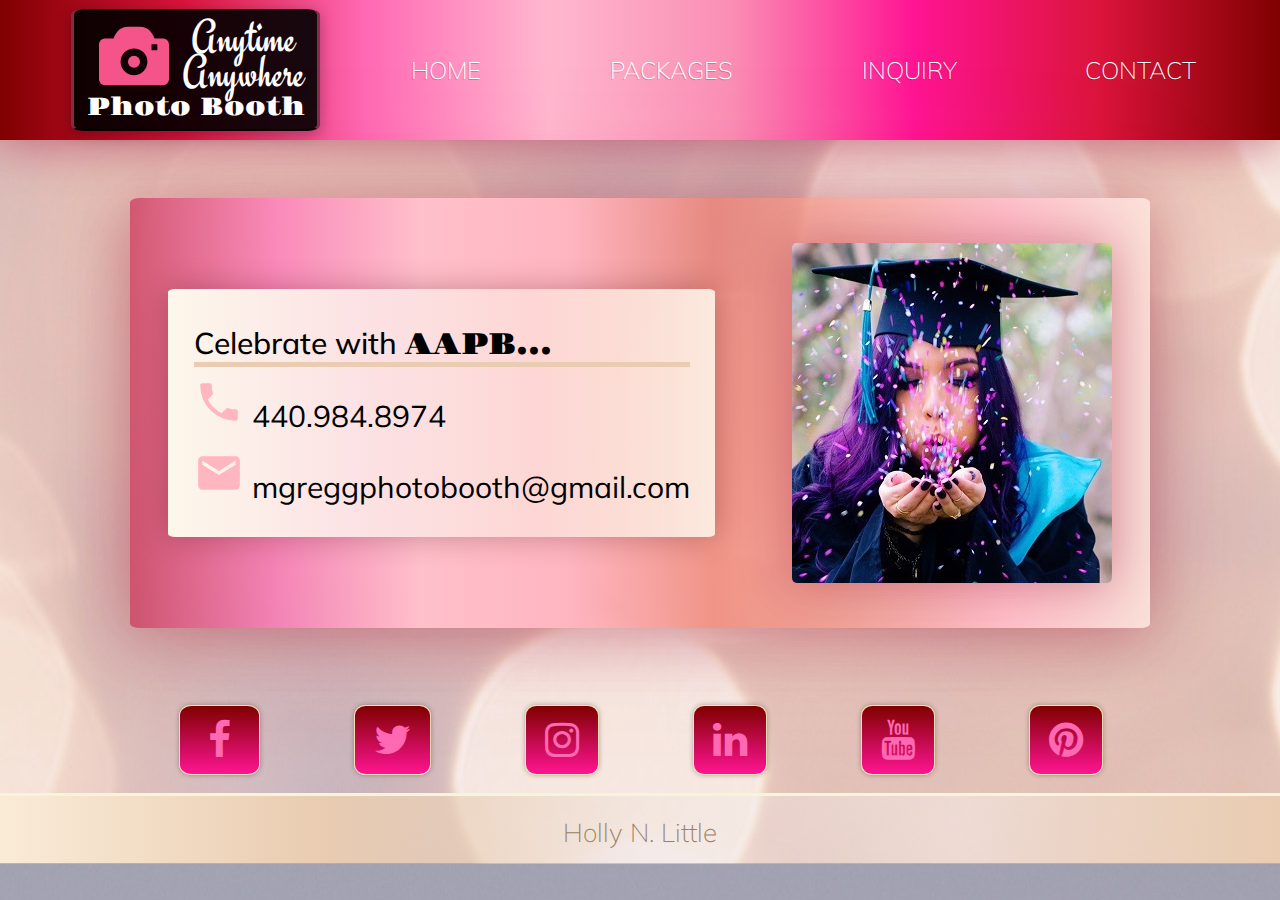
<file: Contact.html>
﻿<!DOCTYPE html>
<html>
<head>
    <title>Anytime Anywhere Photo Booth About</title>
    <meta charset="utf-8" />
    <link rel="stylesheet" href="https://maxcdn.bootstrapcdn.com/bootstrap/3.3.7/css/bootstrap.min.css" integrity="sha384-BVYiiSIFeK1dGmJRAkycuHAHRg32OmUcww7on3RYdg4Va+PmSTsz/K68vbdEjh4u" crossorigin="anonymous">
    <link rel="stylesheet" href="https://cdnjs.cloudflare.com/ajax/libs/font-awesome/4.7.0/css/font-awesome.min.css">
    <link href="https://fonts.googleapis.com/css?family=Gravitas+One|Engagement|Muli|Chicle" rel="stylesheet">
    <link href="https://fonts.googleapis.com/css?family=Baloo|Fredoka+One|Titan+One" rel="stylesheet">
    <link href="https://fonts.googleapis.com/icon?family=Material+Icons" rel="stylesheet">
    <link rel="stylesheet" href="StyleSheet3.css">
</head>
<body>
    <!-------------------------------------------------->
    <div id="contact-page">
        <ul id="menu">
            <li><div id="nav-logo"><span class="glyphicon glyphicon-camera logo-pic-nav" aria-hidden="true"></span><h3 class="logo-script-nav">Anytime<br> Anywhere</h3><h3 class="logo-nav">Photo Booth</h3></div></li>
            <li><a href="IndexI.html">Home</a></li>
            <li><a href="PackagesI.html">Packages</a></li>
            <li><a href="Reservations.html">Inquiry</a></li>
            <li><a href="Contact.html" class="current-page">Contact</a></li>
        </ul>
        <!-------------------------------------------------->
        <div id="contact-page-body">
            <div class="contact-box">
                <div class="inner-contact-box">
                    <div class="info">
                        <div class="contact-text">
                            <h2>Celebrate with <span id="contact-message">AAPB...</span></h2>
                            <p><i class="material-icons phone-icon">phone</i>  440.984.8974</p>
                            <p><i class="material-icons email-icon">mail</i>  mgreggphotobooth@gmail.com</p>
                        </div>
                    </div>
                    <div class="contact-image">
                        <img src="Images/graduate-sprinkles.jpg" alt="a graduate" />
                    </div>
                </div>
                <div class="social-icons-box">
                    <a href="#" class="fa fa-facebook"></a>
                    <a href="#" class="fa fa-twitter"></a>
                    <a href="#" class="fa fa-instagram"></a>
                    <a href="#" class="fa fa-linkedin"></a>
                    <a href="#" class="fa fa-youtube"></a>
                    <a href="#" class="fa fa-pinterest"></a>
                </div>
            </div>
            <!-------------------------------------------------->
            <footer>
                <p><a href="hollynlittle.github.io">Holly N. Little</a></p>
            </footer>
        </div>
    </div>

    <!--scripts-->
    <script src="https://maxcdn.bootstrapcdn.com/bootstrap/3.3.7/js/bootstrap.min.js" integrity="sha384-Tc5IQib027qvyjSMfHjOMaLkfuWVxZxUPnCJA7l2mCWNIpG9mGCD8wGNIcPD7Txa" crossorigin="anonymous"></script>
    <script src="https://code.jquery.com/jquery-3.3.1.min.js"
            integrity="sha256-FgpCb/KJQlLNfOu91ta32o/NMZxltwRo8QtmkMRdAu8="
            crossorigin="anonymous"></script>
</body>
</html>
</file>
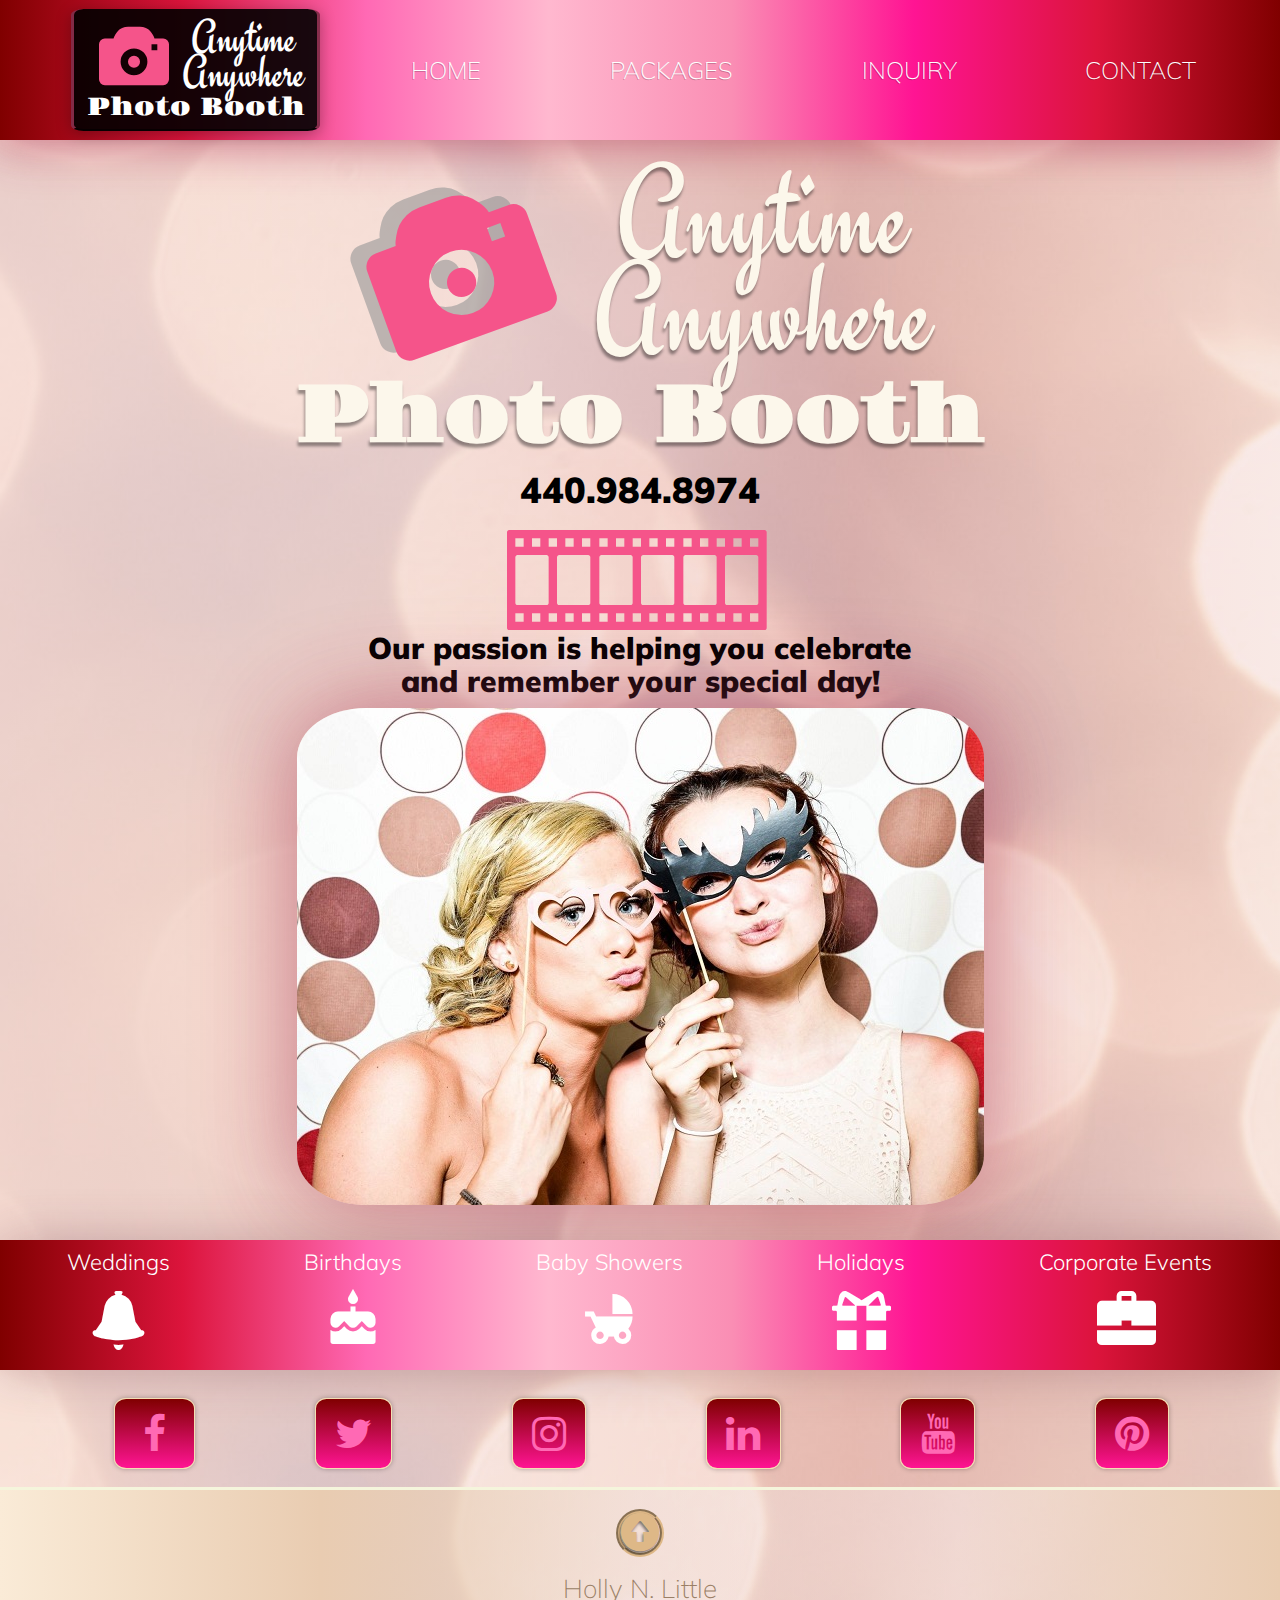
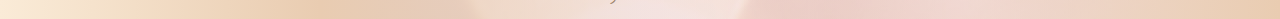
<file: IndexI.html>
﻿<!DOCTYPE html>
<html>
<head>
    <title>Anytime Anywhere Photo Booth</title>
    <meta charset="utf-8" />
    <!-- Add icon library -->
    <link rel="stylesheet" href="https://cdnjs.cloudflare.com/ajax/libs/font-awesome/4.7.0/css/font-awesome.min.css">
    <link rel="stylesheet" href="https://maxcdn.bootstrapcdn.com/bootstrap/3.3.7/css/bootstrap.min.css" integrity="sha384-BVYiiSIFeK1dGmJRAkycuHAHRg32OmUcww7on3RYdg4Va+PmSTsz/K68vbdEjh4u" crossorigin="anonymous">
    <link href="https://fonts.googleapis.com/icon?family=Material+Icons" rel="stylesheet">
    <link href="https://fonts.googleapis.com/css?family=Gravitas+One|Pacifico|Engagement|Raleway|Montserrat|Muli" rel="stylesheet">
    <link rel="stylesheet" href="StyleSheet3.css">
</head>
<body>
    <!-------------------------------------------------->
    <div id="home-page">
        <ul id="menu">
            <!-- navbar -->
            <li><div id="nav-logo"><span class="glyphicon glyphicon-camera logo-pic-nav" aria-hidden="true"></span><h3 class="logo-script-nav">Anytime<br> Anywhere</h3><h3 class="logo-nav">Photo Booth</h3></div></li>
            <li><a href="IndexI.html">Home</a></li>
            <li><a href="PackagesI.html">Packages</a></li>
            <li><a href="Reservations.html">Inquiry</a></li>
            <li><a href="Contact.html">Contact</a></li>
        </ul><!-- end of navbar -->
        <div class="home-page-body">
            <div class="logo-container">
                <div class="logo-text-container">
                    <div class="logo-camera-box">
                        <span class="glyphicon glyphicon-camera  logo-camera" aria-hidden="true"></span>
                    </div>
                    <div class="logo-text-box">
                        <h1 class="logo">
                            Anytime
                        </h1>
                        <h1 class="logo">
                            Anywhere
                        </h1>
                        <div class="logo-serif">
                            <h1 class="logo-impact">
                                Photo
                                Booth
                            </h1>
                            <h1 class="phone">
                                440.984.8974
                            </h1>
                            <div>
                                <span class="glyphicon glyphicon-film  logo-film" aria-hidden="true"></span>
                                <span class="glyphicon glyphicon-film  logo-film" aria-hidden="true"></span>
                                <span class="glyphicon glyphicon-film  logo-film" aria-hidden="true"></span>
                            </div>
                        </div>
                    </div>
                    <h2 class="subheader">Our passion is helping you celebrate<br>and remember your special day!</h2>
                </div>
                <div class="image-container">
                    <img src="Images/photo-booth-party-crop38.jpg" />
                </div>
            </div>
            <!--icons-->
            <div class="eventsRow">
                <ul>
                    <li><h6>Weddings </h6><span class="glyphicon glyphicon-bell" aria-hidden="true"></span></li>
                    <li><h6>Birthdays </h6><i class="material-icons cake">cake</i></li>
                    <li><h6>Baby Showers </h6><i class="material-icons child">child_friendly</i></li>
                    <li><h6>Holidays  </h6><span class="glyphicon glyphicon-gift" aria-hidden="true"></span></li>
                    <li><h6>Corporate Events </h6><span class="glyphicon glyphicon-briefcase" aria-hidden="true"></span></li>
                </ul>
            </div>
            <!--icons
            <div class="portfolio-picture-row">
                <div class="portfolio-picture-box">
                    <img src="Images/girlspartyhatsSM4.jpg" />
                    <p>I love our photos! ~Sam</p>
                </div>
                <div class="portfolio-picture-box">
                    <img src="Images/blackmask2.jpg" />
                    <p>Everyone enjoyed the photo booth! ~Holly</p>
                </div>
                <div class="portfolio-picture-box">
                    <img src="Images/graduate2.jpg" />
                    <p>Such a great idea! ~Kim</p>
                </div>
                <div class="portfolio-picture-box">
                    <img src="Images/lionInGlasses2.jpg" />
                    <p>The kids loved using the props! ~Michael</p>
                </div>
            </div>
            <!--icons-->
            <!--<div class="eventsRow">
                <ul>
                    <li><h6>Quinceañeras  </h6><h2 class="fifteen">15</h2></li>
                    <li><h6>Retirement Parties </h6><i class="material-icons watch">watch</i></li>
                    <li><h6>Anniversaries </h6><span class="glyphicon glyphicon-heart" aria-hidden="true"></span><span class="glyphicon glyphicon-heart" aria-hidden="true"></span></li>
                    <li><h6>Graduations </h6><span class="glyphicon glyphicon-education" aria-hidden="true"></span></li>
                    <li><h6>Family Reunions </h6><i class="material-icons people">people</i><i class="material-icons people">people</i><i class="material-icons people">people</i></li>
                </ul>
            </div>
            <!--social-->
            <div class="social-icons-box">
                <a href="#" class="fa fa-facebook"></a>
                <a href="#" class="fa fa-twitter"></a>
                <a href="#" class="fa fa-instagram"></a>
                <a href="#" class="fa fa-linkedin"></a>
                <a href="#" class="fa fa-youtube"></a>
                <a href="#" class="fa fa-pinterest"></a>
            </div>
            <!--footer-->
            <footer>
                <p><a href="#top"><span class="glyphicon glyphicon-circle-arrow-up" aria-hidden="true"></span></a></p>
                <p><a href="hollynlittle.github.io">Holly N. Little</a></p>
            </footer>
        </div>
    </div>
</body>
</html>
<!--

<li><h6>Anniversaries REUNIONS!</h6><span class="glyphicon glyphicon-music" aria-hidden="true"></span></li>
<li><h6>Retirement Parties </h6><span class="glyphicon glyphicon-sunglasses" aria-hidden="true"></span></li>
<li><h6>Wedding Showers </h6><span class="glyphicon glyphicon-glass" aria-hidden="true"></span></li>
<li><h6>Going Away Parties </h6><span class="glyphicon glyphicon-plane" aria-hidden="true"></span></li>
<li><h6>Baby Showers </h6><span class="glyphicon glyphicon-star" aria-hidden="true"></span></li>
cincineras
bar mitzvah
                bat mitzvah - candle, book
    qinciniarah - tiara

                memorial day
                christmas parties
                halloween
                easter
                valentine's day
                theme parties
                st.patrick's day
                bridal showers
                First Communion
                Gender Reveal
                Conferences
                Festivals
                Conventions
                We bring the fun!

                Favors for your guests!

                Something for everyone

                Fun for ALL ages!
                For years has enjoyed hosting wildly creative party experiences now brings that creativity and attention to detail and skill in working with children to work for you.  Helping you to add a fun and meaningful experience to your events, while having and giving an enduring momento of your event!
                As Founder of AAPB, Mechel ensuring our addition to each and every event is creative, of the highest quality and fun for your guests. of every contracted event and editorial project. With a maximum attention to detail and a carefully trained eye, creating refined and highly personal events is what she does best. Without a doubt, thoughtful design and on-point details are imperative to a gorgeous and memorable event but Lisa’s understanding of styling, floral design, careful editing and her willingness to think outside of the box will make all of the difference in your experience. She enjoys all aspects of party planning and always enjoying and putting on the best parties over the years, now take joy in putting that attention to detail, creativity and enjoyment of working with children to work for you!

<span class="glyphicon glyphicon-heart" aria-hidden="true"></span>
<span class="glyphicon glyphicon-home" aria-hidden="true"></span>
<span class="glyphicon glyphicon-envelope" aria-hidden="true"></span>
<span class="glyphicon glyphicon-glass" aria-hidden="true"></span>
<span class="glyphicon glyphicon-picture" aria-hidden="true"></span>
<span class="glyphicon glyphicon-bell" aria-hidden="true"></span>
<span class="glyphicon glyphicon-music" aria-hidden="true"></span>
<span class="glyphicon glyphicon-cutlery" aria-hidden="true"></span>
<span class="glyphicon glyphicon-plane" aria-hidden="true"></span>
<span class="glyphicon glyphicon-car" aria-hidden="true"></span>
<span class="glyphicon glyphicon-calendar" aria-hidden="true"></span>
<span class="glyphicon glyphicon-film" aria-hidden="true"></span>
<span class="glyphicon glyphicon-certificate" aria-hidden="true"></span>
<span class="glyphicon glyphicon-piggy-bank" aria-hidden="true"></span>
<span class="glyphicon glyphicon-usd" aria-hidden="true"></span>
<span class="glyphicon glyphicon-gift" aria-hidden="true"></span>-->
<!-- header -->
<!--<div class="row home-page">

    <div class="col-sm-6">
        <div class="home-photo">
            <img src="Images/photo-booth-party-crop40.jpg" />
        </div>
    </div>
    <div class="col-sm-6">
        <div class="home-text">
            <h1>
                <span class="logo">Anytime Anywhere </span><br><span class="logo-impact">Photo Booth</span>
            </h1>
            <h3>Give your guest a fun and lasting keepsake...</h3>
            <a href="#" class="button">BROWSE PACKAGES </a>
        </div>
    </div>
</div>-->
<!-- body -->
<!--<div class="home-row-container">
    <div class="home-row-text">
        <h2>Packages, Options & Extras...</h2>
        <p>
            We approach every event knowing that we are helping you
            celebrate the biggest moments of your life.  We approach
            every event knowing that we are helping you
            celebrate the biggest moments of your life.
        </p>
    </div>
    <div class="home-row-img">
        <img src="Images/girlspartyhats.jpg" />
    </div>
</div>-->
<!--<div class="container-of-cards">
    <div class="two-cards text">
        <h1>Great for Any Event</h1>
        <h2>Packages, Options & Extras...</h2>
        <p>
            We approach every event knowing that we are helping you
            celebrate the biggest moments of your life.  We approach
            every event knowing that we are helping you
            celebrate the biggest moments of your life.
        </p>
    </div>
    <div class="two-cards">
        <img src="Images/girlspartyhats.jpg" />
    </div>
</div>-->
<!-- rows
<div class="row another-row">
    <div class="col-sm-6 another-box">
        <h3>Events</h3>
        <p>
            We approach every event knowing that we are helping you
            celebrate the biggest moments of your life. Our Cleveland
            photo booth experience is the #1 ranked photo booth rental
            company in Ohio and has received numerous awards from The Knot,
            Wedding Wire, and Facebook.
        </p>
    </div>
    <div class="col-sm-6 another-box">
        <h2>Props</h2>
        <h3 class="reviews">
            Pick from a carefully, curated selection for ease and customization.
        </h3>
        <ul>
            <li><a href="#">Country</a></li>
            <li><a href="#">Glamour</a></li>
            <li><a href="#">Characters</a></li>
            <li><a href="#">Party</a></li>
        </ul>
        <!--<a href="#" class="button">
            BROWSE LOOKS <span class="glyphicon glyphicon-forward" aria-hidden="true"></span>
        </a>
    </div>
</div>
<!--scripts-->
<!--<div class="idea-row">
    <ul>
        <li><h4>Holidays </h4><span class="glyphicon glyphicon-heart" aria-hidden="true"></span></li>
        <li><h4>Birthday Parties </h4><span class="glyphicon glyphicon-gift" aria-hidden="true"></span></li>
        <li><h4>Corporate Events </h4><span class="glyphicon glyphicon-briefcase" aria-hidden="true"></span></li>
    </ul>
</div>
<div class="idea-row">
    <ul>
        <li><h4>Holidays </h4><span class="glyphicon glyphicon-heart" aria-hidden="true"></span></li>
        <li><h4>Birthday Parties </h4><span class="glyphicon glyphicon-gift" aria-hidden="true"></span></li>
        <li><h4>Corporate Events </h4><span class="glyphicon glyphicon-briefcase" aria-hidden="true"></span></li>
        <li><h4>Family Reunions </h4><span class="glyphicon glyphicon-cutlery" aria-hidden="true"></span></li>
        <li><h4>Birthday Parties </h4><span class="glyphicon glyphicon-gift" aria-hidden="true"></span></li>
        <li><h4>Corporate Events </h4><i class="glyphicon glyphicon-gift"></i>
        <li><h4>Birthday Parties </h4><span class="glyphicon glyphicon-gift" aria-hidden="true"></span></li>
    </ul>
</div>-->
<!--end of social media section-->
<!-- end of body -->
<!--<span class="glyphicon glyphicon-heart" aria-hidden="true"></span>
<span class="glyphicon glyphicon-home" aria-hidden="true"></span>
<span class="glyphicon glyphicon-envelope" aria-hidden="true"></span>
<span class="glyphicon glyphicon-glass" aria-hidden="true"></span>
<span class="glyphicon glyphicon-picture" aria-hidden="true"></span>
<span class="glyphicon glyphicon-bell" aria-hidden="true"></span>
<span class="glyphicon glyphicon-music" aria-hidden="true"></span>
<span class="glyphicon glyphicon-cutlery" aria-hidden="true"></span>
<span class="glyphicon glyphicon-plane" aria-hidden="true"></span>
<span class="glyphicon glyphicon-car" aria-hidden="true"></span>
<span class="glyphicon glyphicon-calendar" aria-hidden="true"></span>
<span class="glyphicon glyphicon-film" aria-hidden="true"></span>
<span class="glyphicon glyphicon-certificate" aria-hidden="true"></span>
<span class="glyphicon glyphicon-piggy-bank" aria-hidden="true"></span>
<span class="glyphicon glyphicon-usd" aria-hidden="true"></span>
<span class="glyphicon glyphicon-gift" aria-hidden="true"></span>
<hr>
<header>
    <h2>Our Reviews...</h2>
</header>
<div class="row review-box">
    <div class="col-sm-3 reviews">
        <h3>An Awesome Experience!</h3>
        <span class="glyphicon glyphicon-star" aria-hidden="true"></span>
        <span class="glyphicon glyphicon-star" aria-hidden="true"></span>
        <span class="glyphicon glyphicon-star" aria-hidden="true"></span>
        <span class="glyphicon glyphicon-star" aria-hidden="true"></span>
        <p class="reviews">
            "Cum sociis natoque penatibus et magnis dis parturient montes,
            nascetur ridiculus mus."
        </p>
        <h5 class="signature">~A Big Fan</h5>
    </div>
    <div class="col-sm-3 reviews">
        <h3>Our Guests Loved it!</h3>
        <span class="glyphicon glyphicon-star" aria-hidden="true"></span>
        <span class="glyphicon glyphicon-star" aria-hidden="true"></span>
        <span class="glyphicon glyphicon-star" aria-hidden="true"></span>
        <span class="glyphicon glyphicon-star" aria-hidden="true"></span>
        <p class="reviews">
            "Cum sociis natoque penatibus et magnis dis parturient montes,
            nascetur ridiculus mus."
        </p>
        <h5 class="signature">~A Bigger Fan</h5>
    </div>
    <div class="col-sm-3 reviews">
        <h3>So Friendly!</h3>
        <span class="glyphicon glyphicon-star" aria-hidden="true"></span>
        <span class="glyphicon glyphicon-star" aria-hidden="true"></span>
        <span class="glyphicon glyphicon-star" aria-hidden="true"></span>
        <span class="glyphicon glyphicon-star" aria-hidden="true"></span>
        <p class="reviews">
            "Cum sociis natoque penatibus et magnis dis parturient montes,
            nascetur ridiculus mus."
        </p>
        <h5 class="signature">~An Even Bigger Fan</h5>
    </div>
</div>end of reviews -->
<!--<div class="row another-row">
    <div class="col-sm-6 another-box">
        <h2>Events</h2>
        <h3 class="reviews">
            Pick from a carefully, curated selection for ease and customization.
        </h3>
        <ul>
            <li><a href="#">Weddings </a><span class="glyphicon glyphicon-bell" aria-hidden="true"></span></li>
            <li><a href="#">Birthday Parties </a><span class="glyphicon glyphicon-gift" aria-hidden="true"></span></li>
            <li><a href="#">Corporate Events </a><span class="glyphicon glyphicon-briefcase" aria-hidden="true"></span></li>
            <li><a href="#">Family Reunions </a><span class="glyphicon glyphicon-cutlery" aria-hidden="true"></span></li>
            <li><a href="#">Holidays </a><span class="glyphicon glyphicon-heart" aria-hidden="true"></span></li>
            <!--<li><a href="#">Corporate Events</a><i class="fas fa-graduation-cap"></i></li>
            <li><a href="#">Family Reunions</a><i class="fas fa-birthday-cake"></i></li>
        </ul>
        <a href="#" class="button">BROWSE PORTFOLIO <span class="glyphicon glyphicon-forward" aria-hidden="true"></span></a>
    </div>
    <div class="col-sm-6 another-box">
    </div>
</div>
<div class="row another-row">
    <div class="col-sm-6 another-box">
    </div>
    <div class="col-sm-6 another-box">
        <h2>Other Options...</h2>
        <h3 class="reviews">
            Pick from a carefully, curated selection for ease and customization.
        </h3>
        <ul>
            <li><a href="#">Country</a></li>
            <li><a href="#">Glamour</a></li>
            <li><a href="#">Characters</a></li>
            <li><a href="#">Party</a></li>
        </ul>
        <a href="#" class="button">
            BROWSE LOOKS <span class="glyphicon glyphicon-forward" aria-hidden="true"></span>
        </a>
    </div>
</div>
<hr>-->
<!--reviews and quotes? carousal-->
<!--social media section -->
<!--<section class="social-icon-section">
    <div class="social-icons">
        <a href="#" class="fa fa-facebook"></a>
        <a href="#" class="fa fa-twitter"></a>
        <a href="#" class="fa fa-instagram"></a>
        <a href="#" class="fa fa-linkedin"></a>
        <a href="#" class="fa fa-youtube"></a>
        <a href="#" class="fa fa-pinterest"></a>
    </div>
</section>-->
<!--packages
<div class="row picture-gallery-container">
    <div class="row picture-gallery last-picture-gallery-row">
        <div class="col-sm-12">
            <div class="box-2">
                <h3 class="subheader">We offer a variety of packages, something for everyone!</h3>
            </div>
        </div>
    </div>
    <div class="row picture-gallery">
        <div class="col-sm-4">
            <div class="boxes box-1">
                <h2>RIGHT</h2>
                <p>Some text that describes me lorem ipsum ipsum lorem.</p>
                <p class="price">$250.00</p>
                <span class="glyphicon glyphicon-education" aria-hidden="true"></span>
            </div>
        </div>
        <div class="col-sm-4">
            <div class="boxes box-2">
                <h2>MIDDLE</h2>
                <p>Some text that describes me lorem ipsum ipsum lorem.</p>
                <p class="price">$250.00</p>
                <span class="glyphicon glyphicon-gift" aria-hidden="true"></span>
            </div>
        </div>
        <div class="col-sm-4">
            <div class="boxes box-1">
                <h2>RIGHT</h2>
                <p>Some text that describes me lorem ipsum ipsum lorem.</p>
                <p class="price">$250.00</p>
                <span class="glyphicon glyphicon-education" aria-hidden="true"></span>
            </div>
        </div>
    </div>
    <div class="row picture-gallery last-picture-gallery-row">
        <div class="col-sm-4">
            <div class="boxes box-2">
                <h2>FIRST</h2>
                <p>Some text that describes me lorem ipsum ipsum lorem.</p>
                <p class="price">$250.00</p>
                <span class="glyphicon glyphicon-heart" aria-hidden="true"></span>
            </div>
        </div>
        <div class="col-sm-4">
            <div class="boxes box-1">
                <h2>MIDDLE</h2>
                <p>Some text that describes me lorem ipsum ipsum lorem.</p>
                <p class="price">$250.00</p>
                <span class="glyphicon glyphicon-baby-formula" aria-hidden="true"></span>
            </div>
        </div>
        <div class="col-sm-4">
            <div class="boxes box-2">
                <h2>RIGHT</h2>
                <p>Some text that describes me lorem ipsum ipsum lorem.</p>
                <p class="price">$250.00</p>
                <span class="glyphicon glyphicon-glass" aria-hidden="true"></span>
            </div>
        </div>
    </div>
</div>
package grid rows -->
<!--<div class="idea-row">
    <ul>
        <li><h6>Weddings </h6><span class="glyphicon glyphicon-bell" aria-hidden="true"></span></li>
        <li><h6>Birthdays </h6><span class="glyphicon glyphicon-gift" aria-hidden="true"></span></li>
        <li><h6>Family Reunions </h6><span class="glyphicon glyphicon-cutlery" aria-hidden="true"></span></li>
        <li><h6>Corporate Events </h6><span class="glyphicon glyphicon-briefcase" aria-hidden="true"></span></li>
        <li><h6>Graduations </h6><span class="glyphicon glyphicon-education" aria-hidden="true"></span></li>
        <li><h6>Holidays </h6><span class="glyphicon glyphicon-star" aria-hidden="true"></span></li>
        <li><h6>Parties </h6><span class="glyphicon glyphicon-sunglasses" aria-hidden="true"></span></li>
    </ul>
</div>-->
<!--<div class="titleRow">
    <h2 class="title">We offer a variety of packages, something for everyone!</h2>
</div>
<div class="pictureRow">
    <div class="pictures">
        <img src="Images/girlspartyhatsSM4.jpg" />
        <img src="Images/mask1.jpg" />
        <img src="Images/alan-king-380383-unsplash.jpg" />
        <img src="Images/william-stitt-268033-unsplash.jpg" />
        <img src="Images/frank-mckenna-184340-unsplash.jpg" />
        <img src="Images/babygirlbirthdaycropXS.jpg" />
    </div>
</div>-->
</file>
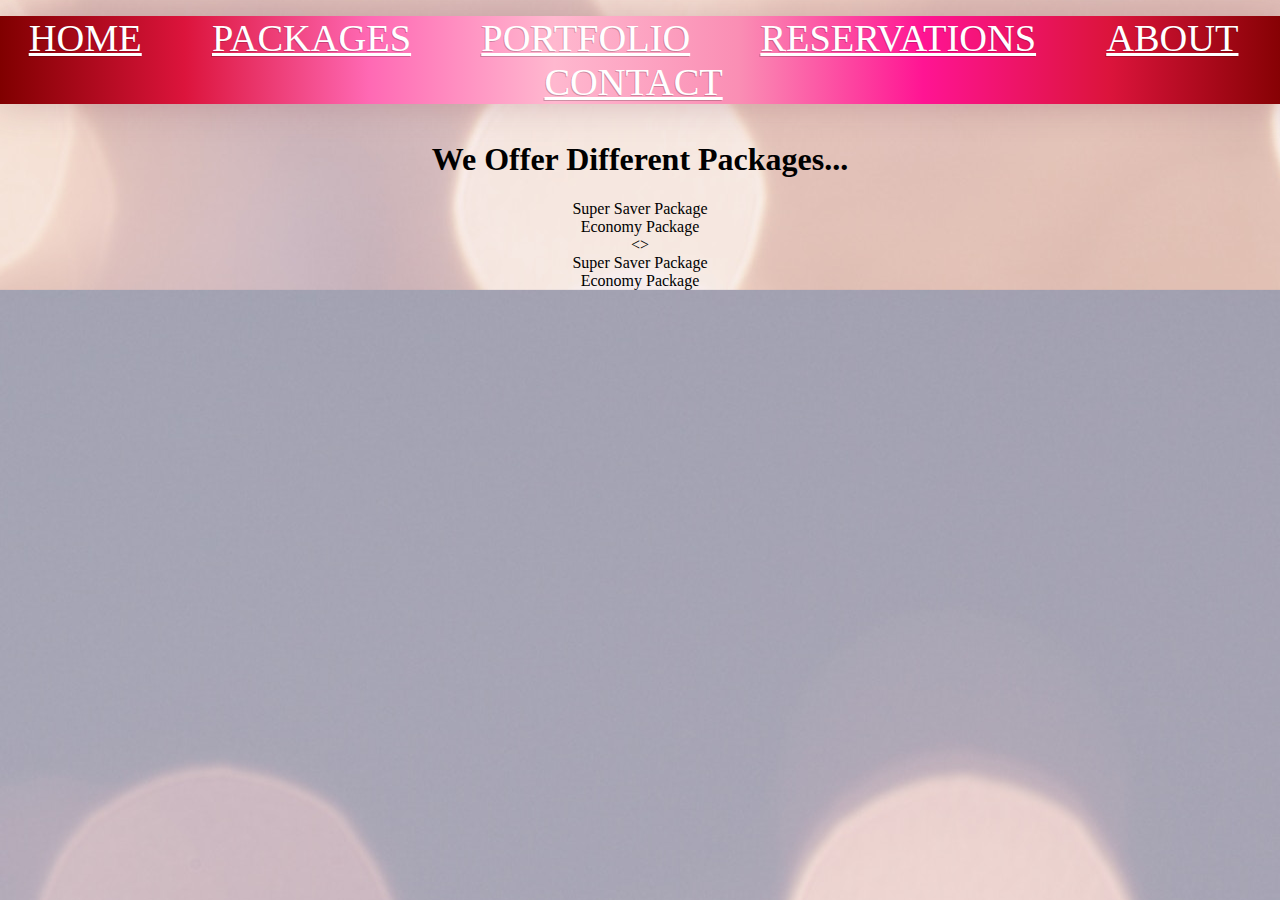
<file: Packages.html>
﻿<!DOCTYPE html>
<html>
<head>
    <title>Anytime Anywhere Photo Booth Packages</title>
    <meta charset="utf-8" />
    <!-- Add icon library -->
    <link rel="stylesheet" href="https://cdnjs.cloudflare.com/ajax/libs/font-awesome/4.7.0/css/font-awesome.min.css">
    <link rel="stylesheet" href="StyleSheet.css">
</head>
<body>
    <!-- navbar -->
    <ul id="menu">
        <li><a href="Index.html">Home</a></li>
        <li><a href="Packages.html">Packages</a></li>
        <li><a href="Portfolio.html">Portfolio</a></li>
        <li><a href="Reservations.html">Reservations</a></li>
        <li><a href="About.html">About</a></li>
        <li><a href="Contact.html">Contact</a></li>
    </ul>
    <!-- end of navbar -->
    <!-- header -->
    <div id="packages-header">
        <h1 id="packages-title">
            We Offer Different Packages...
        </h1>
    </div>

    <!--packages -->
    <div class="row packages-rows">
        <div class="col-sm-6">
            Super Saver Package
        </div>
        <div class="col-sm-6">
            Economy Package
        </div>
    </div>
    <>
    <div class="row packages-rows">
        <div class="col-sm-6">
            Super Saver Package
        </div>
        <div class="col-sm-6">
            Economy Package
        </div>
    </div>



        <!--<div id="package-page">
            <header>
                <h1>Anywhere Anytime Photo Booth </h1>
                <p>Offers Many Options, Choose What Works for You...</p>
            </header>
            <!-- end of header -->
        <!--packages
        <section id="package-section">
            <div class="row package-row-2">
                <div class="col-sm-5 package-boxes">
                    <h1>Package I</h1>
                </div>
                <div class="col-sm-7 package-boxes">
                    <span class="fa-stack fa-3x price-tag">
                        <i class="fas fa-tag fa-stack-2x"></i>
                        <strong class="fa-stack-1x fa-stack-text fa-inverse price">$15.99</strong>
                    </span>
                </div>
            </div>
            <div class="row package-row-text">
                <ul>
                    <li>Praesent commodo cursus magna, vel scelerisque nisl consectetur et.</li>
                    <li>Donec id elit non mi porta gravida at eget metus.</li>
                    <li>Nulla vitae elit libero, a pharetra augue.</li>
                    <li>Praesent commodo cursus magna, vel scelerisque nisl consectetur et.</li>
                </ul>
            </div>
            <div class="row package-row-2">
                <div class="col-sm-4 another-box package-boxes">
                    <h1>Package II</h1>
                    <span class="fa-stack fa-3x price-tag">
                        <i class="fas fa-tag fa-stack-2x"></i>
                        <strong class="fa-stack-1x fa-stack-text fa-inverse price">$15.99</strong>
                    </span>
                </div>
                <div class="col-sm-8 package-boxes package-boxes-text-2">
                    <ul>
                        <li>Praesent commodo cursus magna, vel scelerisque nisl consectetur et.</li>
                        <li>Donec id elit non mi porta gravida at eget metus.</li>
                        <li>Nulla vitae elit libero, a pharetra augue.</li>
                    </ul>
                </div>
            </div>
            <div class="row package-row-2">
                <div class="col-sm-4 another-box package-boxes">
                    <h1>Package I</h1>
                    <span class="fa-stack fa-3x price-tag">
                        <i class="fas fa-tag fa-stack-2x"></i>
                        <strong class="fa-stack-1x fa-stack-text fa-inverse price">$15.99</strong>
                    </span>
                </div>
                <div class="col-sm-8 another-box package-boxes">
                    <ul>
                        <li>Praesent commodo cursus magna, vel scelerisque nisl consectetur et.</li>
                        <li>Donec id elit non mi porta gravida at eget metus.</li>
                        <li>Nulla vitae elit libero, a pharetra augue.</li>
                    </ul>
                </div>
            </div>
        </section>    end of package section-->
        <!--scripts-->
        <script src="https://maxcdn.bootstrapcdn.com/bootstrap/3.3.7/js/bootstrap.min.js" integrity="sha384-Tc5IQib027qvyjSMfHjOMaLkfuWVxZxUPnCJA7l2mCWNIpG9mGCD8wGNIcPD7Txa" crossorigin="anonymous"></script>
        <script src="https://code.jquery.com/jquery-3.3.1.min.js"
                integrity="sha256-FgpCb/KJQlLNfOu91ta32o/NMZxltwRo8QtmkMRdAu8="
                crossorigin="anonymous"></script>
</body>
</html>
<!--comment-->
<!--<span class="fa-stack fa-3x">
    <i class="fa fa-comment fa-stack-2x"></i>
    <strong class="fa-stack-1x fa-stack-text fa-inverse">$15.99</strong>
</span>-->
<!--price tag ideas
    <h1>Package I <span class="label label-default">$15.99</span></h1>

        <span class="label price-tagBadge price-tagBadge-custom" aria-hidden="true">$55.99</span>
    <span class="label label-default">$15.99</span>-->
<!--price tags-->
</file>
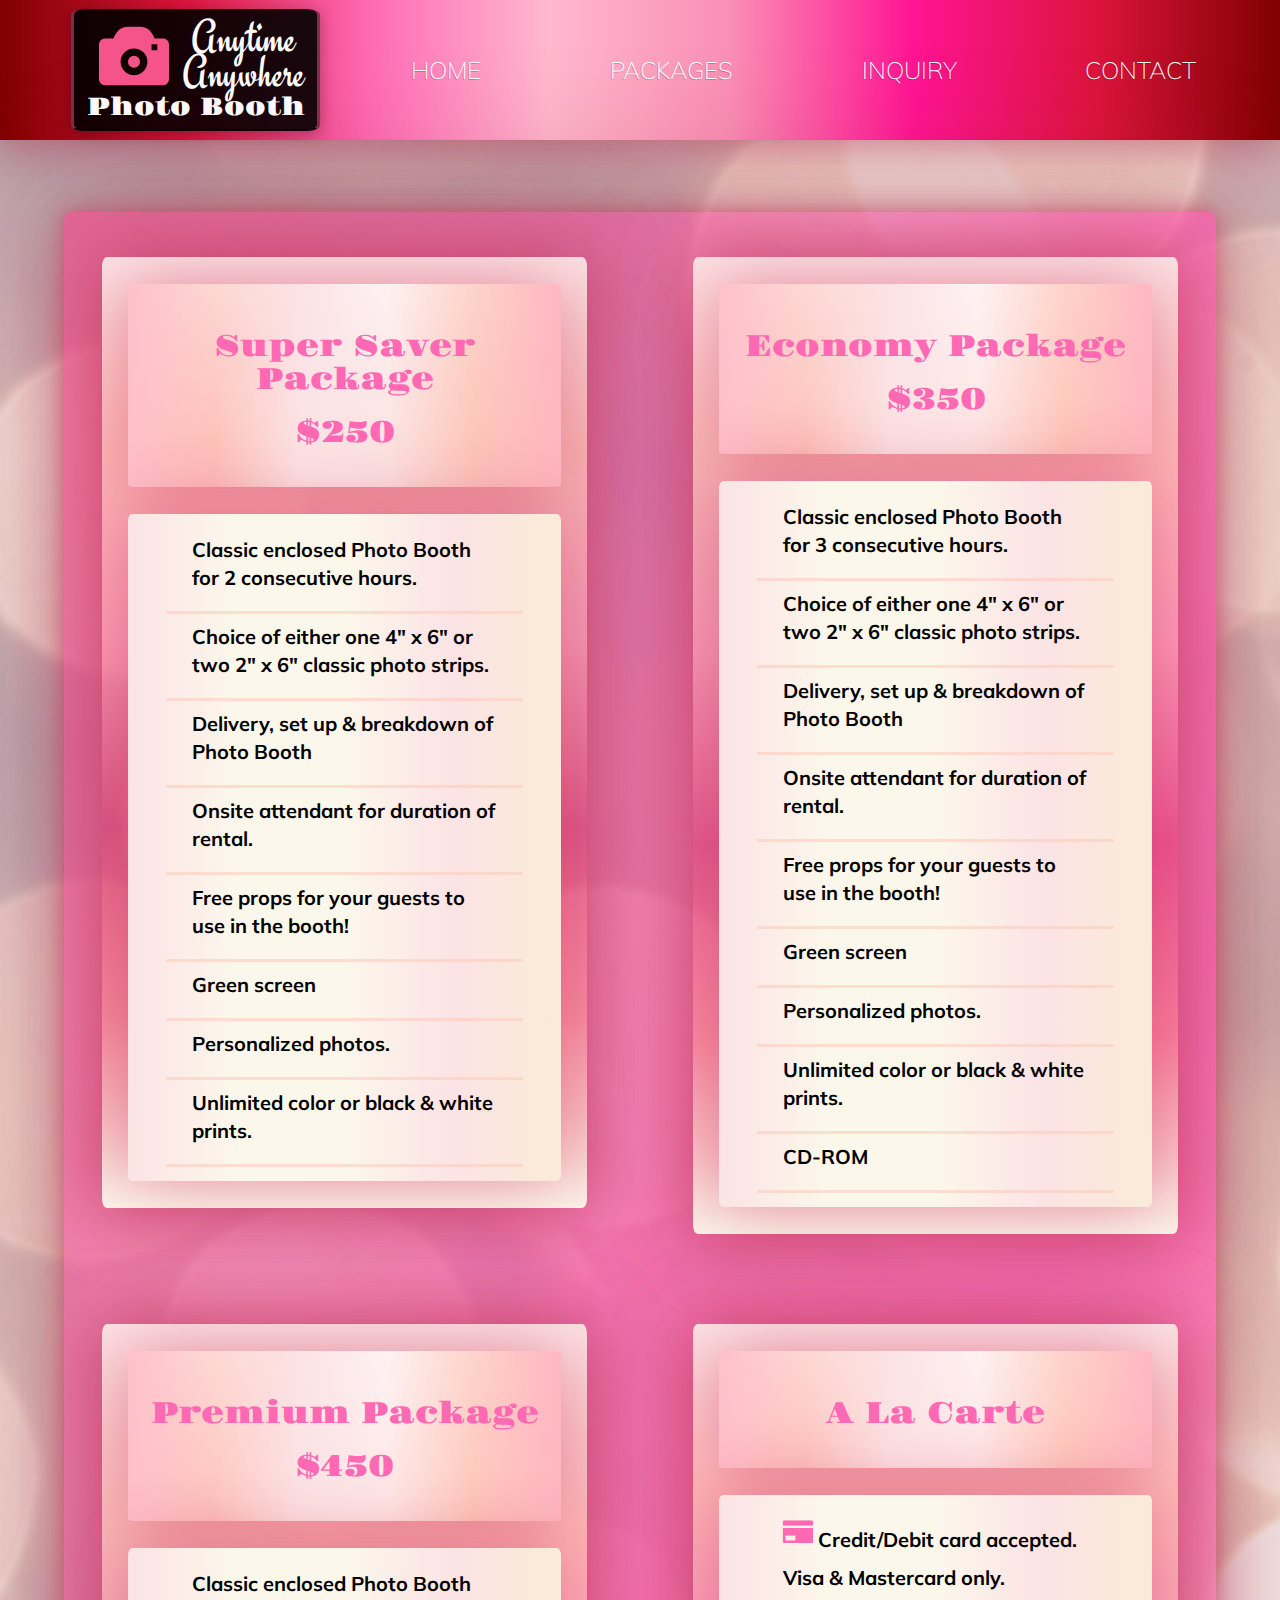
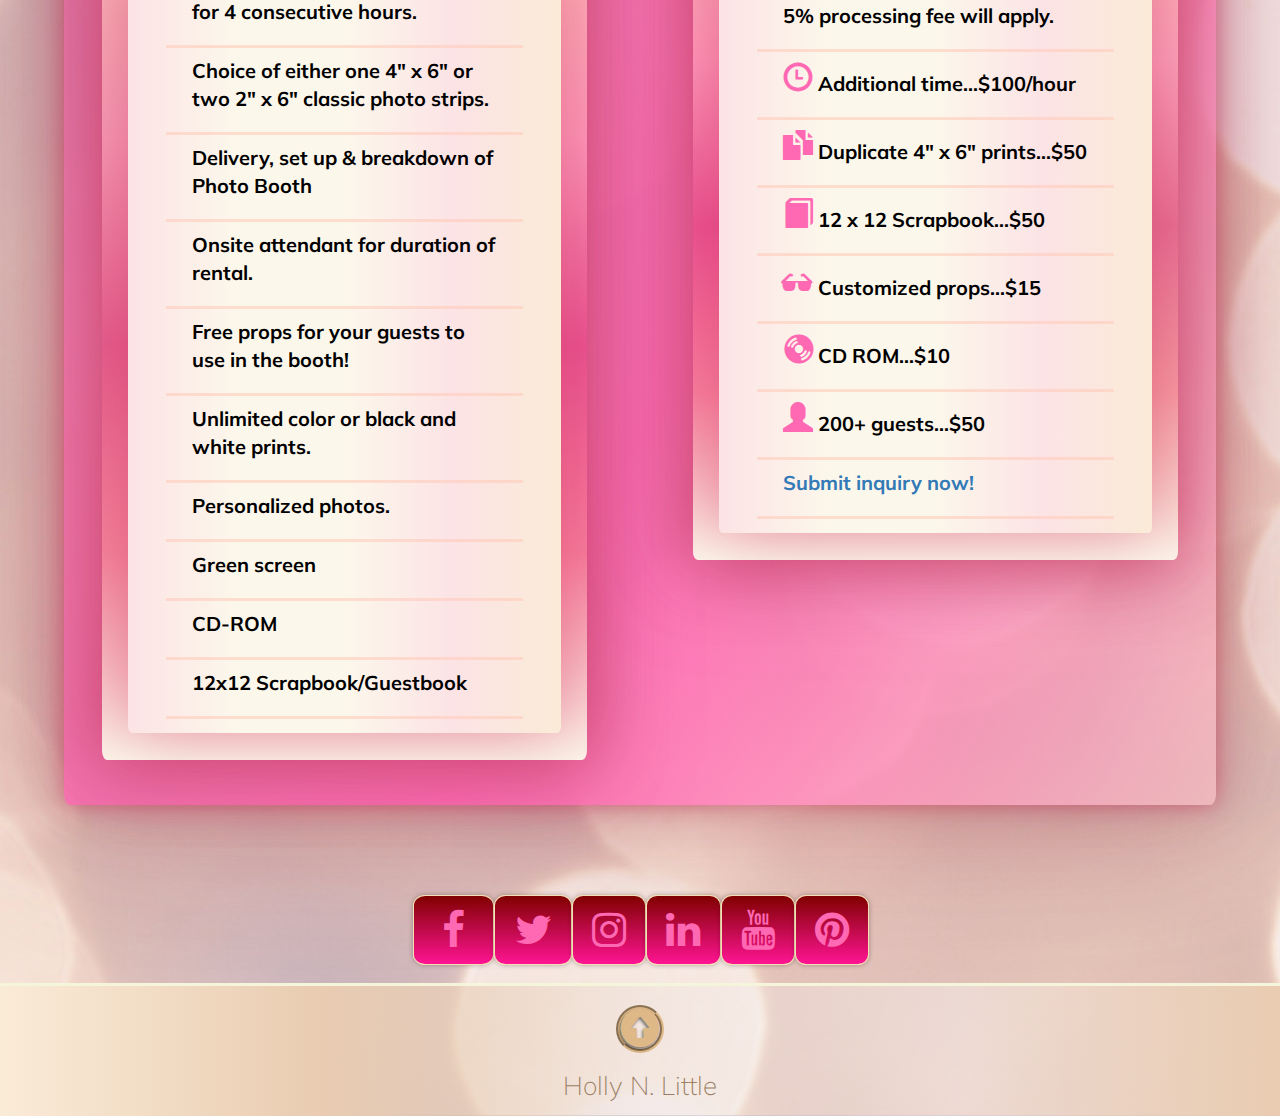
<file: PackagesI.html>
﻿<!DOCTYPE html>
<html>
<head>
    <title>Anytime Anywhere Photo Booth About</title>
    <meta charset="utf-8" />
    <link rel="stylesheet" href="https://maxcdn.bootstrapcdn.com/bootstrap/3.3.7/css/bootstrap.min.css" integrity="sha384-BVYiiSIFeK1dGmJRAkycuHAHRg32OmUcww7on3RYdg4Va+PmSTsz/K68vbdEjh4u" crossorigin="anonymous">
    <link rel="stylesheet" href="https://cdnjs.cloudflare.com/ajax/libs/font-awesome/4.7.0/css/font-awesome.min.css">
    <link href="https://fonts.googleapis.com/css?family=Gravitas+One|Engagement|Muli|Chicle" rel="stylesheet">
    <link href="https://fonts.googleapis.com/css?family=Baloo|Fredoka+One|Titan+One" rel="stylesheet">
    <link href="https://fonts.googleapis.com/icon?family=Material+Icons" rel="stylesheet">
    <link rel="stylesheet" href="StyleSheet3.css">
</head>
<body>
    <!-------------------------------------------------->
    <div id="packages-page">
        <ul id="menu">
            <li><div id="nav-logo"><span class="glyphicon glyphicon-camera logo-pic-nav" aria-hidden="true"></span><h3 class="logo-script-nav">Anytime<br> Anywhere</h3><h3 class="logo-nav">Photo Booth</h3></div></li>
            <li><a href="IndexI.html">Home</a></li>
            <li><a href="PackagesI.html">Packages</a></li>
            <li><a href="Reservations.html">Inquiry</a></li>
            <li><a href="Contact.html" class="current-page">Contact</a></li>
        </ul>
        <!-------------------------------------------------->
        <div id="packages-page-body">
            <div id="boxes-background">
                <div class="row packages-rows row1">
                    <div class="col-sm-6 box1">
                        <div class="inner-packages-box">
                            <div class="packages-title">
                                <!--<div class="glyphicon glyphicon-sunglasses" aria-hidden="true"></div>-->
                                <h2>Super Saver Package</h2>
                                <h2 class="price">$250</h2>
                            </div>
                            <ul class="packages-list">
                                <li><p>Classic enclosed Photo Booth for <span class="focus">2 consecutive hours. </span></p></li>
                                <li><p>Choice of either <span class="focus">one 4" x 6" </span>or<span class="focus"> two 2" x 6" classic photo strips.</span></p></li>
                                <li><p>Delivery, set up & breakdown of Photo Booth</p></li>
                                <li><p>Onsite attendant for duration of rental.</p></li>
                                <li><p><span class="focus">Free props  </span>for your guests to use in the booth!</p></li>
                                <li><p>Green screen</p></li>
                                <li><p><span class="focus">Personalized </span>photos.</p></li>
                                <li><p><span class="focus">Unlimited </span>color or black & white prints.</p></li>
                            </ul>
                        </div>
                    </div>
                    <div class="col-sm-6 box1">
                        <div class="inner-packages-box">
                            <div class="packages-title">
                                <div class="inner-packages-title">
                                    <h2>Economy Package</h2>
                                    <!--<div class="glyphicon glyphicon-sunglasses" aria-hidden="true"></div>-->
                                    <h2 class="price">$350</h2>
                                </div>
                            </div>
                            <ul class="packages-list">
                                <li><p>Classic enclosed Photo Booth for <span class="focus">3 consecutive hours. </span></p></li>
                                <li><p>Choice of either <span class="focus">one 4" x 6" </span>or<span class="focus"> two 2" x 6" classic photo strips.</span></p></li>
                                <li><p>Delivery, set up & breakdown of Photo Booth</p></li>
                                <li><p>Onsite attendant for duration of rental.</p></li>
                                <li><p><span class="focus">Free props  </span>for your guests to use in the booth!</p></li>
                                <li><p>Green screen</p></li>
                                <li><p><span class="focus">Personalized </span>photos.</p></li>
                                <li><p><span class="focus">Unlimited </span>color or black & white prints.</p></li>
                                <li><p>CD-ROM</p></li>
                            </ul>
                        </div>
                    </div>
                </div>
                <div class="row packages-rows row1">
                    <div class="col-sm-6 box1">
                        <div class="inner-packages-box">
                            <div class="packages-title">
                                <div class="inner-packages-title">
                                    <h2>Premium Package</h2>
                                    <h2 class="price">$450</h2>
                                </div>
                            </div>
                            <ul class="packages-list">
                                <li><p>Classic enclosed Photo Booth for <span class="focus">4 consecutive hours. </span></p></li>
                                <li><p>Choice of either <span class="focus">one 4" x 6" </span>or<span class="focus"> two 2" x 6" classic photo strips.</span></p></li>
                                <li><p>Delivery, set up & breakdown of Photo Booth</p></li>
                                <li><p>Onsite attendant for duration of rental.</p></li>
                                <li><p><span class="focus">Free props  </span>for your guests to use in the booth!</p></li>
                                <li><p><span class="focus">Unlimited </span>color or black and white prints.</p></li>
                                <li><p><span class="focus">Personalized </span>photos.</p></li>
                                <li><p>Green screen</p></li>
                                <li><p>CD-ROM</p></li>
                                <li><p><span class="focus">12x12 Scrapbook/Guestbook</span></p></li>
                            </ul>
                        </div>
                    </div>
                    <div class="col-sm-6 box1">
                        <div class="inner-packages-box">
                            <div class="packages-title">
                                <div class="inner-packages-title">
                                    <h2>A La Carte</h2>
                                    <!--<span class="glyphicon  glyphicon-plus-sign" aria-hidden="true"></span>-->
                                </div>
                            </div>
                            <ul class="packages-list">
                                <li>
                                    <p><span class="glyphicon  glyphicon-credit-card bullets" aria-hidden="true"></span> Credit/Debit card accepted.</p>
                                    <p><span class="focus">Visa & Mastercard </span>only.</p><p><span class="focus">5% </span>processing fee will apply.</p>
                                </li>
                                <li><p><span class="glyphicon  glyphicon-time bullets" aria-hidden="true"></span> Additional time...$100/hour</p></li>
                                <li><p><span class="glyphicon  glyphicon-duplicate bullets" aria-hidden="true"></span> Duplicate 4" x 6" prints...$50</p></li>
                                <li><p><span class="glyphicon  glyphicon-book bullets" aria-hidden="true"></span> 12 x 12 Scrapbook...$50</p></li>
                                <li><p><span class="glyphicon  glyphicon-sunglasses bullets" aria-hidden="true"></span> Customized props...$15</p></li>
                                <li><p><span class="glyphicon  glyphicon-cd bullets" aria-hidden="true"></span> CD ROM...$10</p></li>
                                <li><p><span class="glyphicon  glyphicon-user bullets" aria-hidden="true"></span> 200+ guests...$50</p></li>
                                <li><a href="Reservations.html"><p>Submit inquiry now!</p></a></li>
                            </ul>
                        </div>
                    </div>
                </div>
            </div>
            <!--<div class="slogan">
                <h3>We help you celebrate your most cherished moments!</h3>
                <img src="Images/mask1.jpg" alt="masquerade mask" class="contact-image" />
            </div>-->
            <!--social-->
            <div class="social-icons-box">
                <a href="#" class="fa fa-facebook"></a>
                <a href="#" class="fa fa-twitter"></a>
                <a href="#" class="fa fa-instagram"></a>
                <a href="#" class="fa fa-linkedin"></a>
                <a href="#" class="fa fa-youtube"></a>
                <a href="#" class="fa fa-pinterest"></a>
            </div>
        </div>
        <!-------------------------------------------------->
        <footer>
            <p><a href="#top"><span class="glyphicon glyphicon-circle-arrow-up" aria-hidden="true"></span></a></p>
            <p><a href="hollynlittle.github.io">Holly N. Little</a></p>
        </footer>
    </div>
    <!--scripts-->
    <script src="https://maxcdn.bootstrapcdn.com/bootstrap/3.3.7/js/bootstrap.min.js" integrity="sha384-Tc5IQib027qvyjSMfHjOMaLkfuWVxZxUPnCJA7l2mCWNIpG9mGCD8wGNIcPD7Txa" crossorigin="anonymous"></script>
    <script src="https://code.jquery.com/jquery-3.3.1.min.js"
            integrity="sha256-FgpCb/KJQlLNfOu91ta32o/NMZxltwRo8QtmkMRdAu8="
            crossorigin="anonymous"></script>
</body>
</html>
<!--<div id="package-page">
<header>
    <h1>Anywhere Anytime Photo Booth </h1>
    <p>Offers Many Options, Choose What Works for You...</p>
</header>
<!-- end of header -->
<!--packages
<section id="package-section">
    <div class="row package-row-2">
        <div class="col-sm-5 package-boxes">
            <h1>Package I</h1>
        </div>
        <div class="col-sm-7 package-boxes">
            <span class="fa-stack fa-3x price-tag">
                <i class="fas fa-tag fa-stack-2x"></i>
                <strong class="fa-stack-1x fa-stack-text fa-inverse price">$15.99</strong>
            </span>
        </div>
    </div>
    <div class="row package-row-text">
        <ul>
            <li>Praesent commodo cursus magna, vel scelerisque nisl consectetur et.</li>
            <li>Donec id elit non mi porta gravida at eget metus.</li>
            <li>Nulla vitae elit libero, a pharetra augue.</li>
            <li>Praesent commodo cursus magna, vel scelerisque nisl consectetur et.</li>
        </ul>
    </div>
    <div class="row package-row-2">
        <div class="col-sm-4 another-box package-boxes">
            <h1>Package II</h1>
            <span class="fa-stack fa-3x price-tag">
                <i class="fas fa-tag fa-stack-2x"></i>
                <strong class="fa-stack-1x fa-stack-text fa-inverse price">$15.99</strong>
            </span>
        </div>
        <div class="col-sm-8 package-boxes package-boxes-text-2">
            <ul>
                <li>Praesent commodo cursus magna, vel scelerisque nisl consectetur et.</li>
                <li>Donec id elit non mi porta gravida at eget metus.</li>
                <li>Nulla vitae elit libero, a pharetra augue.</li>
            </ul>
        </div>
    </div>
    <div class="row package-row-2">
        <div class="col-sm-4 another-box package-boxes">
            <h1>Package I</h1>
            <span class="fa-stack fa-3x price-tag">
                <i class="fas fa-tag fa-stack-2x"></i>
                <strong class="fa-stack-1x fa-stack-text fa-inverse price">$15.99</strong>
            </span>
        </div>
        <div class="col-sm-8 another-box package-boxes">
            <ul>
                <li>Praesent commodo cursus magna, vel scelerisque nisl consectetur et.</li>
                <li>Donec id elit non mi porta gravida at eget metus.</li>
                <li>Nulla vitae elit libero, a pharetra augue.</li>
            </ul>
        </div>
    </div>
</section>    end of package section-->
<!--comment-->
<!--<span class="fa-stack fa-3x">
    <i class="fa fa-comment fa-stack-2x"></i>
    <strong class="fa-stack-1x fa-stack-text fa-inverse">$15.99</strong>
</span>-->
<!--price tag ideas
    <h1>Package I <span class="label label-default">$15.99</span></h1>

        <span class="label price-tagBadge price-tagBadge-custom" aria-hidden="true">$55.99</span>
    <span class="label label-default">$15.99</span>-->
<!--price tags-->
</file>
<file: StyleSheet3.css>
﻿body {
    margin: 0;
    padding: 0;
    color: black;
    text-align: center;
    font-weight: 100;
    font-family: 'Muli';
    background-color: #FCF7EB;
    background-position: bottom;
    background-image: url('Images/sharon-mccutcheon-576867-unsplash.jpg');
}
/**************************************** navigation *****************************************/
#menu {
    width: 100%;
    padding: 1vh 0 1vh 1vw;
    margin: 0 0 0 0;
    flex-wrap: wrap;
    align-items: center;
    display: inline-flex;
    list-style-type: none;
    justify-content: space-around;
    box-shadow: -1px 1px 35px rgba(145, 84, 100,0.3),-3px 5px 50px rgba(200, 40, 80,0.46);
    background: linear-gradient(to right, maroon, crimson,hotpink,#FFB8CF,#FA8EB4,deeppink,crimson,maroon);
}

    #menu li a {
        color: white;
        font-weight: 100;
        font-size: 2.4rem;
        margin-right: 3vw;
        text-transform: uppercase;
        text-shadow: -1px 1px 0 rgba(0,0,0,0.2);
    }

        #menu li a:hover {
            color: white;
            text-decoration: none;
            text-shadow: 0 0 5px white;
        }

        #menu li a:current {
            color: pink;
        }

        #menu li a:active {
            color: pink;
        }
/******************************* logo in navigation *******************************/
#nav-logo {
    color: white;
    margin-left: 1vw;
    padding: 1.3vh 1vw 1vh 1vw;
    background: rgba(0,0,0,0.9);
    border-radius: 5%;
    border-right: 3px solid rgba(245, 84, 138,0.5);
    border-left: 3px solid rgba(245, 84, 138,0.5);
    border-bottom: 2px solid rgba(0,0,0,0.65);
    box-shadow: 0 3px 15px rgba(0,0,0,0.3);
}

.logo-pic-nav {
    font-size: 7rem;
    color: rgb(245, 84, 138);
}

.logo-script-nav {
    margin: 0;
    padding: 0;
    float: right;
    line-height: 0.76;
    font-weight: 500;
    font-size: 4.7rem;
    font-family: 'Engagement', cursive;
}

.logo-nav {
    margin: 0;
    padding: 0;
    line-height: 1;
    font-size: 2.5rem;
    font-family: 'Gravitas One', serif;
}
/**************************************** home page ***************************************/
#home-page {
    background-position: bottom;
    background: linear-gradient(to right,rgba(252, 227, 219,0.5),rgba(252, 227, 219,0.3),rgba(245, 154, 142,0.2), rgba(252, 227, 219,0.3));
    /*background: linear-gradient(to right,antiquewhite,#E9CCB1,rgba(235,225,219,0.5), #FCF7EB),rgba(255,255,255,0.6),#E9CCB1);*/
    /*background: linear-gradient(to right,rgba(145, 84, 100,0.5),rgba(252, 220, 209,0.5),
    antiquewhite,rgba(233, 204, 177,0.5),rgb(232, 203, 180));*/
    /*background: linear-gradient(to right,rgba(234, 207, 182,0.2),rgba(229, 205, 179,0.1),
        rgba(252, 220, 209,0.1),rgba(145, 84, 100,0.1),rgba(233, 204, 177,0.1),
        rgba(232, 203, 180,0.2),rgba(252, 220, 209,0.2));*/
    /*background: linear-gradient(to right,rgba(252, 220, 209,0.1));*/
}


/*,rgba(249, 225, 202,0.5),rgba(242, 224, 196,0.5),
    rgba(247, 232, 220,0.5),rgba(245, 154, 142,0.5),rgba(150, 31, 49,0.5));
}

.home-page-body {
}

.home-body-container {
    display: flex;
    flex-wrap: wrap;
    align-items: center;
    justify-content: center;
}

.image-container img {
    margin: 0 0 0 1vw;
    border-radius: 10%;
    /*box-shadow: 0px 0px 80px rgba(145, 84, 100,0.9), 0 0 50px rgba(150, 31, 49,0.1),0 0 50px rgba(200, 40, 80,0.3);*/

.image-container img {
    border-radius: 10%;
    margin: 0 0 0 0.1vw;
    box-shadow: 0px 0px 80px rgba(145, 84, 100,0.3), 0 0 100px rgba(200, 40, 80,0.4);
}

.logo-container {
    display: flex;
    flex-wrap: wrap;
    margin-top: 3vh;
    padding: 0% 3%;
    justify-content: center;
}

.logo-camera {
    font-size: 17rem;
    margin: 2vh 0 0 6vw;
    float: left;
    -ms-transform: rotate(340deg);
    -webkit-transform: rotate(340deg);
    transform: rotate(340deg);
    color: rgb(245, 84, 138);
    background-color: transparent;
    text-shadow: -12px -13px 0px rgba(150, 150, 150, 0.6);
}

.logo {
    margin: 0;
    /*color: rgb(252, 227, 219);*/
    color: #FCF7EB;
    line-height: .75;
    font-size: 13rem;
    font-weight: 400;
    font-family: 'Engagement', cursive;
    text-shadow: -1px 4px 3px rgba(0,0,0,0.4);
}

.logo-impact {
    color: #FCF7EB;
    line-height: 0.85;
    font-size: 8rem;
    font-weight: 600;
    font-family: 'Gravitas One', serif;
    text-shadow: -1px 4px 3px rgba(0,0,0,0.4);
}

.logo-film {
    font-weight: 200;
    font-size: 10rem;
    margin-bottom: 0;
    letter-spacing: -20px;
    color: rgb(245, 84, 138);
    -ms-transform: rotate(90deg); /* IE 9 */
    -webkit-transform: rotate(90deg); /* Safari 3-8 */
    transform: rotate(90deg);
}

.phone {
    font-weight: 900;
}

.subheader {
    color: black;
    /*color: rgb(200, 130, 110);*/
    /*color: #E9CCB1;*/
    font-size: 3rem;
    font-weight: 900;
    margin-top: 1vh;
}
/**************************************** event icons row ***************************************/
.eventsRow ul {
    width: 100%;
    color: white;
    flex-wrap: wrap;
    align-items: center;
    display: inline-flex;
    list-style-type: none;
    padding: 0;
    justify-content: space-around;
    box-shadow: 0 1px 50px rgba(107, 50, 65,0.3);
    background: linear-gradient(to right, maroon, crimson,hotpink,#FFB8CF,#FA8EB4,deeppink,crimson,maroon);
}

.eventsRow h6 {
    color: white;
    font-weight: 300;
    font-size: 2.2rem;
    margin-right: 1px;
    text-shadow: none;
}

.eventsRow, .cake, .child, .people, .watch {
    font-size: 6rem;
}

.watch {
    -ms-transform: rotate(90deg);
    -webkit-transform: rotate(90deg);
    transform: rotate(90deg);
}

.eventsRow .glyphicon {
    font-size: 5.9rem;
}

.eventsRow .glyphicon-heart {
    font-size: 5.7rem;
}

.fifteen {
    font-size: 5rem;
    font-weight: 300;
    font-family: 'Gravitas One', serif;
}

.glyphicon-heart, .people {
    margin-right: -1vw;
}
/**************************************** social icons ***************************************/
.social-icons-box {
    color: rgb(154, 127, 102);
    display: flex;
    font-size: 4rem;
    padding: 2vh 4vw;
    flex-wrap: wrap;
    align-items: center;
    align-content: space-between;
    justify-content: space-around;
}

    .social-icons-box h2 {
        color: dimgray;
        display: flex;
        font-size: 4rem;
        padding: 2vh 4vw;
        flex-wrap: wrap;
        align-items: center;
        align-content: space-between;
        justify-content: space-around;
    }

.fa-facebook, .fa-instagram, .fa-linkedin, .fa-pinterest, .fa-twitter, .fa-youtube, .fab, .glyphicon-plus-sign {
    color: hotpink;
    font-size: 4rem;
    border-radius: 15%;
    padding: 1.6vh 1.5vw;
    border: 1px solid wheat;
    box-shadow: 0 0 5px rgba(0,0,0,0.3);
    background: linear-gradient(maroon,deeppink);
}

.fa-facebook {
    padding: 1.6vh 2.2vw;
    margin-left: 0.2vw;
}

.social-icons-box .fa:hover {
    text-decoration: none;
    color: #FCF7EB;
    box-shadow: 0 0 10px rgba(0,0,0,0.3);
}
/**************************************** home page portfolio ***************************************/
.portfolio-picture-row {
    display: flex;
    flex-wrap: wrap;
    justify-content: space-around;
}

.portfolio-picture-box {
    display: flex;
    flex-wrap: wrap;
    flex-direction: column;
    justify-content: space-around;
    margin: 4vh 0.5vw 0 0;
}

    .portfolio-picture-box img {
        border-radius: 3%;
        box-shadow: 0 0 70px rgba(0,0,0,0.3);
    }

    .portfolio-picture-box p {
        color: dimgrey;
        font-size: 1.9rem;
        font-weight: 600;
        max-width: 19vw;
        margin: 2vh 0;
        padding: 1.5vh 2vw;
        display: flex;
        flex-wrap: wrap;
        justify-content: center;
        border-radius: 3%;
        border: 10px solid rgba(255,255,255,0.7);
        background: rgba(255,255,255,0.5);
        box-shadow: 0 0 3px #E9CCB1,0 0 50px rgba(0,0,0,0.2);
    }
/**************************************** packages page ***************************************/
#packages-page-body {
    padding: 0;
    display: flex;
    flex-wrap: wrap;
    justify-content: space-around;
}

#boxes-background {
    margin: 8vh 5vw;
    border-radius: 0.5%;
    box-shadow: 0 0 150px rgba(150, 31, 49,0.4),0px 0px 20px rgba(200, 40, 80,0.5), 0 0 75px rgba(255, 181, 192,0.1), 0 0 50px rgba(150, 31, 49,0.1);
    /*background: linear-gradient(rgba(255, 181, 192,0.6),rgba(247, 176, 168,0.6),rgba(255, 204, 187,0.5),rgba(249, 197, 177,0.4));*/
    /*background: linear-gradient(to right,rgba(255, 24, 148,0.4),rgba(249, 197, 177,0.7),
    rgba(255, 181, 192,0.9),rgba(245, 154, 142,0.9),rgba(200, 40, 80,0.46));*/
    background: linear-gradient(to bottom right,rgba(243, 76, 139,0.7),rgba(255, 24, 148,0.4),hotpink,rgba(255, 181, 192,0.5));
}

#packages-page-body .inner-packages-box {
    margin: 5vh 3vw;
    display: flex;
    flex-wrap: wrap;
    flex-direction: column;
    border-radius: 1%;
    box-shadow: -1px 2px 70px rgba(200, 40, 80,0.5),-1px 1px 100px rgba(204, 161, 189,0.5),0 0 80px rgba(200, 40, 80,0.46);
    /*background: linear-gradient(to right,antiquewhite,rgba(200, 40, 80,0.46), rgba(247, 209, 201,0.4),rgba(255, 181, 192,0.4),rgba(245, 154, 142,0.5),antiquewhite);*/
    /*background: linear-gradient(to bottom right,rgba(249, 232, 227,0.7),#FCF7EB,rgba(249, 237, 239,0.8));*/
    /*background: linear-gradient(to right,antiquewhite,rgba(255, 252, 248,0.4),rgba(255, 252, 248,0.3),antiquewhite);*/
    background: linear-gradient(#FCE3E5,rgba(255, 204, 187,0.8),rgba(255, 181, 192,0.6),rgba(200, 40, 80,0.32), rgba(245, 154, 142,0.5),#FCF7EB);
}

#packages-page-body .packages-title {
    color: hotpink;
    /*color: rgb(250, 126, 175);*/
    font-size: 25rem;
    font-family: 'Gravitas One', serif;
    border-radius: 1.5%;
    text-align: center;
    margin: 3vh 2vw 0 2vw;
    padding: 3vh 1.5vw;
    box-shadow: 0 0 70px rgba(200, 40, 80,0.46);
    /*background: linear-gradient(to bottom right,rgba(255,255,255,0.75),rgba(255,255,255,0.8),rgba(255,255,255,0.9));*/
    /*background: linear-gradient(rgba(255,225,215,0.1),rgba(245, 154, 142,0.1));*/
    background: linear-gradient(to right,pink,rgba(255, 204, 187,0.3),#FCE3E5,rgba(255,255,255,0.6),rgba(255, 204, 187,0.6),lightpink);
    /*background: linear-gradient(rgba(245, 84, 138,0.1),rgba(255,255,255,0.87,rgba(245, 84, 138,0.1));*/
}

.inner-packages-box ul {
    padding: 1vh 1.8vw;
    text-align: left;
    font-size: 2rem;
    line-height: 1.4;
    list-style-type: none;
    font-weight: bold;
}

.inner-packages-box .packages-list {
    margin: 3vh 2vw;
    padding: 1.5vh 3vw;
    border-radius: 1%;
    box-shadow: 0 0 70px rgba(200, 40, 80,0.46);
    background: linear-gradient(to right,#FCE3E5,#FCF7EB,#FCF7EB,#FCE3E5,antiquewhite);
    /*background: linear-gradient(to bottom right,#FCF7EB,rgba(255,255,255,0.95),#FCF7EB);*/
}

.inner-packages-box ul li {
    padding: 1vh 2vw;
    border-bottom: 3px solid rgba(255, 204, 187,0.6);
}

    .inner-packages-box ul li:hover {
        background-color: rgba(255, 181, 192,0.3);
    }

    .inner-packages-box ul li .glyphicon {
        font-size: 3rem;
        color: hotpink;
    }

.focus {
    color: black;
}

#box2 .glyphicon {
    color: rgba(245, 154, 142,0.1);
    font-size: 6rem;
    text-shadow: none;
    margin-right: 15px;
}

.slogan {
    color: white;
    border-radius: 1.5%;
    border: 30px solid rgb(245, 84, 138);
    box-shadow: 0 1px 50px rgba(245, 84, 138,0.5);
    background: linear-gradient(to right,rgba(235,205,200,0.1),rgba(245, 84, 138,0.7),rgba(243, 76, 139,0.4),#eCF7EB);
}
/**************************************** inquiry/reservations form/page ***************************************/
#reservations-page {
    display: flex;
    flex-direction: row;
    justify-content: space-around;
}

form {
    font-size: 2.5rem;
    display: flex;
    flex-wrap: wrap;
    flex-direction: row;
    align-items: flex-start;
    align-content: flex-start;
    justify-content: flex-start;
    margin: 8vh 3vw;
    border-radius: 0.5%;
    box-shadow: 0 0 70px rgba(255, 181, 192,0.6),0 0 120px rgba(200, 140, 80,0.5),0 0 80px rgba(250, 126, 175,0.4);
    /*background: linear-gradient(rgba(255, 201, 186,0.3),#FCE3E5);*/
    background: linear-gradient(rgba(200, 40, 80,0.2),rgba(255, 181, 192,0.6),rgba(200, 40, 80,0.32),rgba(245, 154, 142,0.5),rgba(240, 108, 121,0.4));
}

legend {
    width: 37vw;
    margin: 2vh 0;
    padding: 4vh 1vw;
    color: rgba(255, 252, 248,0.8);
    font-size: 4rem;
    font-family: 'Gravitas One', serif;
    text-align: center;
    border-top-left-radius: 1.7%;
    border-top-right-radius: 1.7%;
    border: 1px solid lightpink;
    /*background: linear-gradient(#FCEBF2,#FCE3E5,#f1d7d1,#f7d0c8,rgba(245, 84, 138,0.2));FCF7EB,rgb(255, 90, 145)*/
    background: linear-gradient(to right,pink,hotpink,lightpink);
}

fieldset {
    display: flex;
    flex-wrap: nowrap;
    flex-direction: column;
    align-content: space-around;
    width: 37vw;
    padding: 1vh 0vw 2vh 1vw;
    margin: 3vh 2vw;
    line-height: 1.5;
    border-radius: 1.5%;
    box-shadow: 0 -5px 100px lightpink, 0 0 50px rgba(245, 84, 138,0.3);
    background: linear-gradient(to right,antiquewhite,rgba(255, 252, 248,0.4),rgba(255, 252, 248,0.3),antiquewhite);
    /*background: linear-gradient(to right,rgba(245, 84, 138,0.2),rgba(255, 201, 186,0.3),
    #FCE3E5, rgba(255, 252, 248,0.7),rgba(245, 84, 138,0.2));*/
    /*background: linear-gradient(to right,rgba(245, 84, 138,0.6),rgba(255, 201, 186,0.7),rgba(245, 84, 138,0.5),#FCE3E5,rgba(255, 252, 248,0.6));*/
    /*background-color: #FCF7EB;
    border: 30px solid rgba(255,255,255,0.8);*/
}

input, textarea, #eventType, #eventDate, #groupSize, #checkbox {
    width: 28vw;
    margin: 1vh 0;
    border-radius: 5%;
    padding: 1vh 0 0 1px;
    border: 1px solid hotpink;
}

.flex-grid {
    display: flex;
    flex-wrap: wrap;
    flex-direction: column;
    align-items: flex-start;
    align-content: space-around;
    justify-content: space-around;
}

label {
    font-weight: 100;
    margin: 2vh 1vw 0 0;
}


textarea {
    padding: 0;
    height: 30vh;
    width: 30vw;
}

placeholder {
}

#submitButton {
    color: white;
    font-weight: 300;
    padding: 1vh 1vw;
    border-radius: 2%;
    border: 1px solid rgba(255, 90, 145,0.4);
    text-shadow: -1px 1px 0px rgba(0,0,0,0.1);
    background: linear-gradient(lightpink 1%,hotpink,crimson,deeppink);
}

    #submitButton:hover {
        border: 1px solid maroon;
        box-shadow: 0 5px 7px rgba(0,0,0,0.2);
        text-shadow: -1px 1px 0px rgba(0,0,0,0.2);
        background: linear-gradient(hotpink,crimson,maroon);
    }

form .glyphicon {
    color: hotpink;
    /*color: rgb(255, 90, 145);*/
    text-shadow: none;
    font-size: 4rem;
}
/**************************************** contact page ***************************************/
#contact-page-body {
    font-size: 2.5rem;
    display: flex;
    flex-wrap: wrap;
    align-items: center;
    align-content: center;
    justify-content: center;
    background-size: cover;
    background: linear-gradient(to bottom right, transparant, rgba(100,0,40,0.5),rgba(233,216,181,0.1),#E9CCB1,antiquewhite);
}

.contact-box .inner-contact-box {
    margin: 6.5vh 4vw;
    max-width: 90vw;
    display: flex;
    flex-wrap: wrap;
    align-items: center;
    justify-content: center;
    border-radius: 1%;
    box-shadow: 0 0px 70px rgba(150, 31, 49,0.4),0 0px 150px rgba(245, 84, 138,0.1),-10px 20px 50px rgba(200, 40, 80,0.1);
    background: linear-gradient(to right,rgba(200, 40, 80,0.7),rgba(255, 108, 181,0.7),pink, lightpink,rgba(239, 118, 105,0.7),rgba(245, 154, 142,0.7),pink,rgba(252, 227, 219,0.9));
}

.contact-text {
    color: black;
    font-size: 3rem;
    font-weight: 400;
    margin: 3vh 3vw;
    padding: 2vh 2vw;
    text-align: left;
    border-radius: 1.3%;
    box-shadow: 0 0 30px rgba(80,0,10,0.3);
    background: linear-gradient(to right,#FCF7EB,#FCE3E5,rgba(252, 227, 219,0.7), rgb(252, 233, 222));
}

    .contact-text h2 {
        border-bottom: 5px solid #E9CCB1;
    }

    .contact-text #contact-message {
        font-family: 'Gravitas One', serif;
    }

    .contact-text .material-icons {
        color: lightpink;
        font-size: 5rem;
    }

        .contact-text .material-icons:hover {
            color: rgb(250, 239, 216);
            text-shadow: 0 0 15px hotpink;
        }

.contact-image img {
    margin: 5vh 3vw;
    border-radius: 1.5%;
    box-shadow: -3px 3px 50px rgba(243, 76, 139,0.1),0 0 50px rgba(150, 31, 49,0.4);
}
/*************** footer *************/
footer {
    margin: 0;
    width: 100vw;
    padding: 2vh 0 0.2vh 0;
    border-top: 3px solid beige;
    background: rgba(235,225,219,0.7);
    background: linear-gradient(to right, antiquewhite,#E9CCB1,rgba(235,225,219,0.3),rgba(255,255,255,0.4),#E9CCB1);
}

    footer a {
        font-size: 2.6rem;
        color: rgb(154, 127, 102);
    }

        footer a:hover {
            color: rgba(150, 31, 49,0.8);
            text-shadow: 0 0 5px white;
            text-decoration: none;
        }

    footer .glyphicon-circle-arrow-up {
        color: burlywood;
        font-size: 4rem;
        border-radius: 50%;
        border: 4px groove burlywood;
        text-shadow: -1px 2px 3px rgba(0,0,0,0.5);
    }

.glyphicon-circle-arrow-up:hover {
    text-decoration: none;
    color: rgb(194, 167, 142);
    text-shadow: -1px 0px 3px rgba(0,0,0,0.7);
}


.contacts-icons-section {
    padding: 1% 20%;
    font-size: 5rem;
    font-weight: 700;
    display: flex;
    justify-content: space-around;
    align-items: center;
    color: white;
    background: linear-gradient(to right,#E9CCB1,rgba(217, 168,143,0.5),#E9CCB1);
}
/*color: rgba(220, 150, 130,0.6);
    rgba(255, 204, 187,0.9),
*/
/*color: rgb(255, 181, 192);*/
/*border-bottom: 5px solid rgba(220, 150, 130,0.3);*/
/*box-shadow: 0 0 100px rgba(70,0,10,0.3);*/
/*background: linear-gradient(rgba(247, 134, 166,0.5),#FCF7EB,rgba(245, 84, 138,0.3),rgba(252, 154, 179,0.4),rgba(247, 176, 168,0.5),rgba(213, 46, 100,0.4));*/
/*background: linear-gradient(to right,rgba(200, 40, 80,0.46), rgba(247, 209, 201,0.4),rgba(255, 181, 192,0.4),rgba(245, 154, 142,0.5),rgba(200, 40, 80,0.46));*/
/*background: linear-gradient(to right,rgba(200, 40, 80,0.3),rgba(255, 181, 192,0.6),
    rgba(200, 40, 80,0.32),rgba(245, 154, 142,0.5),rgba(240, 108, 121,0.4),pink,rgba(245, 154, 142,0.7));*/
/*background: linear-gradient(to right, rgba(220, 150, 130,0.3), rgba(220, 190, 180,0.7));*/
/*color: rgb(200, 130, 110);*/
/*color: rgb(85,70,56);*/
</file>
<file: StyleSheet.css>
﻿body {
    margin: 0;
    padding: 0;
    color: black;
    text-align: center;
    font-weight: 100;
    font-family: 'Muli';
    background-color: #FCF7EB;
    background-position: bottom;
    background-image: url('Images/sharon-mccutcheon-576867-unsplash.jpg');
}
/**************************************** navigation *****************************************/
#menu {
    width: 100%;
    padding: 0 0 0 1vw;
    flex-wrap: wrap;
    align-items: center;
    display: inline-flex;
    list-style-type: none;
    justify-content: space-around;
    box-shadow: -1px 1px 35px rgba(145, 84, 100,0.3);
    background: linear-gradient(to right, maroon, crimson,hotpink,#FFB8CF,#FA8EB4,deeppink,crimson,maroon);
}

    #menu li a {
        color: white;
        font-weight: 100;
        font-size: 2.4rem;
        margin-right: 3vw;
        text-transform: uppercase;
        text-shadow: -1px 1px 0 rgba(0,0,0,0.2);
    }

        #menu li a:hover {
            color: white;
            text-decoration: none;
            text-shadow: 0 0 5px white;
        }

        #menu li a:current {
            color: pink;
        }

        #menu li a:active {
            color: pink;
        }
/******************************* logo in navigation *******************************/
#nav-logo {
    color: white;
    margin-left: 1vw;
    padding: 1.3vh 1vw 1vh 1vw;
    background: rgba(0,0,0,0.9);
    border-radius: 5%;
    border-right: 3px solid rgba(245, 84, 138,0.5);
    border-left: 3px solid rgba(245, 84, 138,0.5);
    border-bottom: 2px solid rgba(0,0,0,0.65);
    box-shadow: 0 3px 15px rgba(0,0,0,0.3);
}

.logo-pic-nav {
    font-size: 7rem;
    color: rgb(245, 84, 138);
}

.logo-script-nav {
    margin: 0;
    padding: 0;
    float: right;
    line-height: 0.76;
    font-weight: 500;
    font-size: 4.7rem;
    font-family: 'Engagement', cursive;
}

.logo-nav {
    margin: 0;
    padding: 0;
    line-height: 1;
    font-size: 2.5rem;
    font-family: 'Gravitas One', serif;
}
/**************************************** home page ***************************************/
#home-page {
    background-position: bottom;
    /*background: linear-gradient(to right,antiquewhite,#E9CCB1,rgba(235,225,219,0.5), #FCF7EB),rgba(255,255,255,0.6),#E9CCB1);*/
    background: linear-gradient(to right,antiquewhite,#E9CCB1,rgba(253, 210, 190,0.3),rgba(247, 134, 166,0.2),rgba(233, 204, 177,0.5),#FCF7EB,antiquewhite);
}

.home-page-body {
}

.home-body-container {
    display: flex;
    flex-wrap: wrap;
    align-items: center;
    justify-content: center;
}

.image-container img {
    margin: 0 0 0 1vw;
    border-radius: 10%;
    box-shadow: 0px 0px 45px rgba(145, 84, 100,0.3);
}

.logo-container {
    display: flex;
    flex-wrap: wrap;
    margin-top: 2vh;
    padding: 0% 3% 0 3%;
    justify-content: center;
}

.logo-camera {
    font-size: 15rem;
    margin: 2vh 0 0 9vw;
    float: left;
    -ms-transform: rotate(340deg);
    -webkit-transform: rotate(340deg);
    transform: rotate(340deg);
    color: rgb(245, 84, 138);
    background-color: transparent;
    text-shadow: -12px -13px 0px rgba(150, 150, 150, 0.6);
}

.logo {
    margin: 0;
    color: white;
    line-height: .75;
    font-size: 13rem;
    font-weight: 400;
    font-family: 'Engagement', cursive;
    text-shadow: -1px 4px 3px rgba(0,0,0,0.4);
}

.logo-impact {
    color: white;
    line-height: 0.85;
    font-size: 8rem;
    font-weight: 600;
    font-family: 'Gravitas One', serif;
    text-shadow: -1px 4px 3px rgba(0,0,0,0.4);
}

.logo-film {
    font-weight: 200;
    font-size: 8rem;
    margin-bottom: 0.1vh;
    letter-spacing: -20px;
    color: rgb(245, 84, 138);
    -ms-transform: rotate(90deg); /* IE 9 */
    -webkit-transform: rotate(90deg); /* Safari 3-8 */
    transform: rotate(90deg);
}

.subheader {
    color: white;
    font-size: 5rem;
    font-weight: 500;
    padding: 0;
}
/**************************************** event icons row ***************************************/
.eventsRow ul {
    width: 100%;
    color: white;
    flex-wrap: wrap;
    align-items: center;
    display: inline-flex;
    list-style-type: none;
    padding: 0;
    justify-content: space-around;
    box-shadow: 0 1px 50px rgba(107, 50, 65,0.3);
    background: linear-gradient(to right, maroon, crimson,hotpink,#FFB8CF,#FA8EB4,deeppink,crimson,maroon);
}

.eventsRow h6 {
    color: white;
    font-weight: 300;
    font-size: 2.2rem;
    margin-right: 1px;
    text-shadow: none;
}

.eventsRow, .cake, .child, .people, .watch {
    font-size: 6rem;
}

.watch {
    -ms-transform: rotate(90deg);
    -webkit-transform: rotate(90deg);
    transform: rotate(90deg);
}

.eventsRow .glyphicon {
    font-size: 5.9rem;
}

.eventsRow .glyphicon-heart {
    font-size: 5.7rem;
}

.fifteen {
    font-size: 5rem;
    font-weight: 300;
    font-family: 'Gravitas One', serif;
}

.glyphicon-heart, .people {
    margin-right: -1vw;
}
/**************************************** social icons ***************************************/
.social-icons-box {
    color: rgb(154, 127, 102);
    display: flex;
    font-size: 4rem;
    padding: 2vh 4vw;
    flex-wrap: wrap;
    align-items: center;
    align-content: space-between;
    justify-content: space-around;
}

    .social-icons-box h2 {
        color: dimgray;
        display: flex;
        font-size: 4rem;
        padding: 2vh 4vw;
        flex-wrap: wrap;
        align-items: center;
        align-content: space-between;
        justify-content: space-around;
    }

.fa-facebook, .fa-instagram, .fa-linkedin, .fa-pinterest, .fa-twitter, .fa-youtube, .fab, .glyphicon-plus-sign {
    color: hotpink;
    font-size: 4rem;
    border-radius: 15%;
    padding: 1.6vh 1.5vw;
    border: 1px solid wheat;
    box-shadow: 0 0 5px rgba(0,0,0,0.3);
    background: linear-gradient(maroon,deeppink);
}

.fa-facebook {
    padding: 1.6vh 2.2vw;
    margin-left: 0.2vw;
}

.social-icons-box .fa:hover {
    text-decoration: none;
    color: #FCF7EB;
    box-shadow: 0 0 10px rgba(0,0,0,0.3);
}
/**************************************** home page portfolio ***************************************/
.portfolio-picture-row {
    display: flex;
    flex-wrap: wrap;
    justify-content: space-around;
}

.portfolio-picture-box {
    display: flex;
    flex-wrap: wrap;
    flex-direction: column;
    justify-content: space-around;
    margin: 4vh 0.5vw 0 0;
}

    .portfolio-picture-box img {
        border-radius: 3%;
        box-shadow: 0 0 70px rgba(0,0,0,0.3);
    }

    .portfolio-picture-box p {
        color: dimgrey;
        font-size: 1.9rem;
        font-weight: 600;
        max-width: 19vw;
        margin: 2vh 0;
        padding: 1.5vh 2vw;
        display: flex;
        flex-wrap: wrap;
        justify-content: center;
        border-radius: 3%;
        border: 10px solid rgba(255,255,255,0.7);
        background: rgba(255,255,255,0.5);
        box-shadow: 0 0 3px #E9CCB1,0 0 50px rgba(0,0,0,0.2);
    }
/**************************************** packages page ***************************************/
#packages-page-body {
    padding: 0;
    display: flex;
    flex-wrap: wrap;
    justify-content: space-around;
}

#boxes-background {
    margin: 8vh 5vw;
    border-radius: 0.2%;
    box-shadow: 0 0px 50px rgba(150, 31, 49,0.4);
    background: linear-gradient(#FCF7EB,rgba(247, 134, 166,0.2),rgba(249, 197, 177,0.1),rgba(245, 84, 138,0.2),#FCF7EB,rgba(252, 154, 179,0.4),
    rgba(247, 176, 168,0.6),rgba(249, 197, 177,0.5));
    /*background: linear-gradient(rgba(245, 84, 138,0.7),rgba(252, 154, 179,0.5),rgba(247, 176, 168,0.5),rgba(213, 46, 100,0.6));*/
}

#packages-page-body .inner-packages-box {
    margin: 5vh 3vw;
    display: flex;
    flex-wrap: wrap;
    flex-direction: column;
    border-radius: 1%;
    box-shadow: 0 0px 50px rgba(200, 40, 80,0.5);
    background: linear-gradient(to right,rgba(247, 134, 166,0.5),rgba(245, 84, 138,0.4),#FCF7EB,rgba(252, 154, 179,0.5));
    /*box-shadow: 0 0px 100px rgba(204, 161, 189,0.3);*/
}

#packages-page-body .packages-title {
    color:deeppink;
    /*color: rgb(250, 126, 175);*/
    font-size: 5rem;
    font-family: 'Gravitas One', serif;
    border-radius: 1.5%;
    text-align: center;
    margin: 3vh 2vw 0 2vw;
    padding: 2vh 1.5vw;
    box-shadow: 0 0 70px rgba(70,0,10,0.5);
    /*background: linear-gradient(to bottom right,rgba(255,255,255,0.75),rgba(255,255,255,0.8),rgba(255,255,255,0.9));*/
    /*background: linear-gradient(rgba(255,225,215,0.1),rgba(245, 154, 142,0.1));*/
    background: linear-gradient(to right,pink,#FCE3E5,rgba(255,255,255,0.5));
    /*background: linear-gradient(rgba(245, 84, 138,0.1),rgba(255,255,255,0.87,rgba(245, 84, 138,0.1));*/
}

.inner-packages-box ul {
    padding: 1vh 1.8vw;
    text-align: left;
    font-size: 2rem;
    line-height: 1.4;
    list-style-type: none;
    font-weight: bold;
}

.inner-packages-box .packages-list {
    margin: 3vh 2vw;
    padding: 1.5vh 3vw;
    border-radius: 1%;
    box-shadow: 0 0 70px rgba(200, 30, 80,0.4);
    background: linear-gradient(to bottom right,gba(255,255,255,0.1),rgba(255,255,255,0.9),rgba(255,255,255,0.8));
}

.inner-packages-box ul li {
    padding: 1vh 2vw;
    border-bottom: 3px solid rgba(245, 154, 142,0.1);
}

    .inner-packages-box ul li:hover {
        background-color: rgba(245, 154, 142,0.09);
    }

    .inner-packages-box ul li .glyphicon {
        font-size: 3rem;
        color: hotpink;
    }

.focus {
    color: black;
}

#box2 .glyphicon {
    color: rgba(245, 154, 142,0.1);
    font-size: 3rem;
    text-shadow: none;
    margin-right: 15px;
}

.slogan {
    color: white;
    border-radius: 1.5%;
    border: 30px solid rgb(245, 84, 138);
    box-shadow: 0 1px 50px rgba(245, 84, 138,0.5);
    background: linear-gradient(to right,rgba(235,205,200,0.1),rgba(245, 84, 138,0.7),rgba(243, 76, 139,0.4),#eCF7EB);
}
/**************************************** inquiry/reservations form/page ***************************************/
#reservations-page {
    display: flex;
    flex-direction: row;
    justify-content: space-around;
}

form {
    font-size: 2.5rem;
    display: flex;
    flex-wrap: wrap;
    flex-direction: row;
    align-items: flex-start;
    align-content: flex-start;
    justify-content: flex-start;
    margin: 8vh 4vw;
    border-radius: 0.5%;
    box-shadow: 0 0px 70px rgba(150, 31, 49,0.4);
    /*background: linear-gradient(rgba(255, 201, 186,0.3),#FCE3E5);*/
    background: linear-gradient(to right,rgba(247, 134, 166,0.3),#FCE3E5,rgba(255, 201, 186,0.2));
}

legend {
    color: hotpink;
    width: 40vw;
    font-size: 4rem;
    font-family: 'Gravitas One', serif;
    text-align: center;
    border-top-left-radius: 1.5%;
    border-top-right-radius: 1.5%;
    margin: 2vh 0;
    padding: 4vh 1vw;
    border: 1px solid #FCE3E5;
    /*background: linear-gradient(#FCEBF2,#FCE3E5,#f1d7d1,rgba(245, 84, 138,0.2));FCF7EB,rgb(255, 90, 145)*/
    background: linear-gradient(to right,pink,#f7d0c8,#FCE3E5,#f7d0c8);
}

fieldset {
    display: flex;
    flex-wrap: nowrap;
    flex-direction: column;
    align-content: space-around;
    width: 40vw;
    padding: 1vh 0vw 2vh 2vw;
    margin: 3vh 3vw;
    line-height: 1.5;
    border-radius: 1.5%;
    box-shadow: 0 -5px 70px rgba(50,0,10,0.3);
    background: linear-gradient(to right,#FCE3E5,rgba(255, 201, 186,0.3),
    rgba(255, 252, 248,0.5),#FCE3E5);
    /*background: linear-gradient(to right,rgba(245, 84, 138,0.2),rgba(255, 201, 186,0.3),
    #FCE3E5, rgba(255, 252, 248,0.7),rgba(245, 84, 138,0.2));*/
    /*background: linear-gradient(to right,rgba(245, 84, 138,0.6),rgba(255, 201, 186,0.7),rgba(245, 84, 138,0.5),#FCE3E5,rgba(255, 252, 248,0.6));*/
    /*background-color: #FCF7EB;
    border: 30px solid rgba(255,255,255,0.8);*/
}

input, textarea, #eventType, #eventDate, #groupSize, #checkbox {
    width: 28vw;
    margin: 1vh 0;
    border-radius: 5%;
    padding: 1vh 0 0 1px;
    border: 1px solid hotpink;
}

.flex-grid {
    display: flex;
    flex-wrap: wrap;
    flex-direction: column;
    align-items: flex-start;
    align-content: space-around;
    justify-content: space-around;
}

label {
    font-weight: 100;
    margin: 2vh 1vw 0 0;
}


textarea {
    padding: 0;
    height: 30vh;
    width: 30vw;
}

placeholder {
}

#submitButton {
    color: white;
    font-weight: 300;
    padding: 1vh 1vw;
    border-radius: 2%;
    border: 1px solid rgba(255, 90, 145,0.4);
    text-shadow: -1px 1px 0px rgba(0,0,0,0.1);
    background: linear-gradient(lightpink 1%,hotpink,crimson,deeppink);
}

    #submitButton:hover {
        border: 1px solid maroon;
        box-shadow: 0 5px 7px rgba(0,0,0,0.2);
        text-shadow: -1px 1px 0px rgba(0,0,0,0.2);
        background: linear-gradient(hotpink,crimson,maroon);
    }

form .glyphicon {
    color: rgb(255, 90, 145);
    text-shadow: none;
    font-size: 4rem;
}
/**************************************** contact page ***************************************/
#contact-page-body {
    font-size: 2.5rem;
    display: flex;
    flex-wrap: wrap;
    align-items: center;
    align-content: center;
    justify-content: center;
    background-size: cover;
    background: linear-gradient(to bottom right, transparant, rgba(100,0,40,0.5),rgba(233,216,181,0.1),#E9CCB1,antiquewhite);
}

.contact-box .inner-contact-box {
    margin: 6vh 0;
    max-width: 90vw;
    display: flex;
    flex-wrap: wrap;
    align-items: center;
    justify-content: center;
    border-radius: 1%;
    box-shadow: 0 0px 70px rgba(150, 31, 49,0.4),0 0px 1500px rgba(245, 84, 138,0.1);
    /*box-shadow: 0 0 100px rgba(70,0,10,0.3);*/
    /*background: linear-gradient(rgba(247, 134, 166,0.5),#FCF7EB,rgba(245, 84, 138,0.3),rgba(252, 154, 179,0.4),rgba(247, 176, 168,0.5),rgba(213, 46, 100,0.4));*/
    background: linear-gradient(to right,rgba(255, 252, 248,0.2),rgba(247, 134, 166,0.2),rgba(247, 134, 166,0.1),rgba(247, 209, 201,0.6),rgba(255, 201, 186,0.3));
}

.contact-text {
    font-size: 3rem;
    font-weight: 500;
    margin: 3vh 3vw;
    padding: 2vh 2vw;
    text-align: left;
    border-radius: 1.3%;
    box-shadow: 0 0 50px rgba(50,0,10,0.14);
    /*background: linear-gradient(to right, rgba(220, 150, 130,0.3), rgba(220, 190, 180,0.7));*/
    background: linear-gradient(to right,#FCE3E5,#f7d0c8,rgba(247, 176, 168,0.3),#FCE3E5);
}

    .contact-text h2 {
        color: black;
        border-bottom:2px solid rgba(220, 150, 130,0.1);
    }

    .contact-text #contact-message {
        color: lightpink;
        font-size: 4rem;
        font-family: 'Gravitas One', serif;
    }

    .contact-text .material-icons {
        color: lightpink;
        font-size: 4rem;
    }

.contact-image img {
    margin: 5vh 3vw;
    border-radius: 1.5%;
    box-shadow: 0px 3px 50px rgba(50,0,10,0.2),0 2px 3px rgba(100,0,40,0.1),0 0 30px rgba(100,0,40,0.1);
}
/*************** footer *************/
footer {
    margin: 0;
    width: 100vw;
    padding: 2vh 0 0.2vh 0;
    border-top: 3px solid beige;
    background: rgba(235,225,219,0.7);
    background: linear-gradient(to right, antiquewhite,#E9CCB1,rgba(235,225,219,0.3),rgba(255,255,255,0.4),#E9CCB1);
}

    footer a {
        font-size: 2.3rem;
        color: rgb(154, 127, 102);
        /*color: rgb(85,70,56);*/
    }

        footer a:hover {
            color: rgb(154, 127, 102);
            text-shadow: 0 0 5px white;
            text-decoration: none;
        }

    footer .glyphicon-circle-arrow-up {
        color: burlywood;
        font-size: 4rem;
        border-radius: 50%;
        border: 4px groove burlywood;
        text-shadow: -1px 2px 3px rgba(0,0,0,0.5);
    }

.glyphicon-circle-arrow-up:hover {
    text-decoration: none;
    color: rgb(194, 167, 142);
    text-shadow: -1px 0px 3px rgba(0,0,0,0.7);
}

/************* social icons ************
.social-icons-section {
    margin: 3% 0 0 0;
    padding: 1% 0;
    display: flex;
    flex-wrap: wrap;
    justify-content: space-around;
    font-size: 5rem;
    background: linear-gradient(to right, rgba(122,79,71,0.2), #EBCFC4,#EBCFC4,rgba(122,79,71,0.2));
    background: linear-gradient(to right,rgba(255,255,255,0.2),antiquewhite,rgba(243,223,200,0.4),antiquewhite,rgba(255,255,255,0.2));
}

    .social-icons-section .fa {
        color: rgba(122,79,71,0.7);
        color: rgb(122,79,71);
        margin-right: 1%;
    }

        .social-icons-section .fa:hover {
            /*text-shadow: 0px 0px 30px rgba(0,0,0,0.2);
            background-color: transparent;
            text-decoration: none;
            color: antiquewhite;
        }

.contacts-icons-section {
    padding: 1% 20%;
    font-size: 5rem;
    font-weight: 700;
    display: flex;
    justify-content: space-around;
    align-items: center;
    color: white;
    background: linear-gradient(to right,#E9CCB1,rgba(217, 168,143,0.5),#E9CCB1);
}
/************** reviews **************
.reviews-row {
    color: rgba(228,204,194,0.9);
    font-size: 3rem;
    font-weight: 700;
    margin: 0 0 3% 0;
    padding: 1% 0 0.5% 0;
    display: flex;
    justify-content: space-around;
    align-items: center;
    background: linear-gradient(to right,rgba(122,79,71,0.9),rgba(122,79,71,0.5));
    /*background: linear-gradient(to right, #D3C4BE,rgba(122,79,71,0.9),rgba(122,79,71,0.6), #D3C4BE);*/

/*#EBCFC4
    .reviews-row .signature {
        color: antiquewhite;
        font-family: 'Engagement', cursive;
        text-align: right;
        font-size: 5rem;
        font-weight: 500;
        padding: 1rem 0 0 0;
    }


********** contact *************
#contactUs-page {
    margin: 0;
    background-size: cover;
}

    #contactUs-page a {
        font-weight: 900;
        font-size: 4rem;
    }

        #contactUs-page a:hover {
            text-decoration: none;
        }

#contactUs-inner-page {
    height: 72vh;
    background: linear-gradient(to right,lightcoral,hotpink,tomato,salmon,violet,hotpink);
    box-shadow: 0 5px 20px 0 rgba(0,0,0,0.4),0 5px 100px 0 rgba(0,0,0,0.2),0 5px 80px 0 lightsalmon inset;
}

#get-in-touch {
}

#contactUs-top-layer {
    margin: 5rem;
    box-shadow: 0 5px 20px 0 rgba(30,0,0,0.4),0 5px 100px 0 rgba(0,0,0,0.2),0 5px 80px 0 moccasin inset;
}

#contactUs-section {
    margin: 0 1vw 13vh 1vw;
    display: flex;
    align-content: space-around;
    justify-content: space-around;
}

#contactUs-top-layer h3 {
    font-size: 3rem;
}

#contactUs-top-layer p {
    font-size: 2rem;
}
/************* package options *************
.picture-gallery-container {
    background-color: beige;
    margin: 0%;
    padding: 6vh 7vw;
}

    .picture-gallery-container .subheader {
        line-height: 1;
    }

.boxes {
    padding: 3% 1%;
    margin: 1% 3%;
    background-color: beige;
    font-size: 2rem;
    box-shadow: 0 6px 15px rgba(0,0,0,0.4);
    border-radius: 1%;
}

    .boxes p {
        padding: 3% 1%;
        margin: 0% 0%;
        width: 100%;
        background-color: white;
        box-shadow: 0 6px 15px rgba(0,0,0,0.4);
        border-radius: 1%;
    }

    .boxes .glyphicon {
        color: tan;
        font-size: 5rem;
        font-weight: 600;
        background-color: transparent;
        padding: 6% 0;
    }
/* Responsive layout - when the screen is less than 600px wide, make the two columns stack on top of each other instead of next to each other *
@media (max-width: 600px) {
    .col-25, .col-75, input[type=submit] {
        width: 100%;
        margin-top: 0;
    }
}*/
/*********** packages page *************/
/*.packages-header {
    height: 40vh;
    margin: 0;
    padding: 0;
    background-size: cover;
    background-repeat: no-repeat;
    background-position: top;
    background-image: url('Images/mask1.jpg');
}

.packages-header-inner {
    background: linear-gradient(to right,rgba(247,242,230,0.5),rgba(247,231,230,0.3),rgba(255,255,255,0.5),transparent),;
}

    .packages-header-inner h2 {
        font-size: 3rem;
        color: #85694C;
    }
.colored-columns-section {
    display: flex;
    flex-wrap: wrap;
    justify-content: space-around;
    background-color:white;
}

.packages-box {
    color: #85694C;
    font-weight: 100;
    font-size:2rem;
    max-width: 22%;
    display: flex;
    text-align:left;
    flex-direction: column;
    border:1px solid beige;
    background: rgba(247,242,230,0.2);

}

    .packages-box .glyphicon {
        font-size: 6rem;
        text-align:center;
        padding:2vh 0;
        color: beige;
        background-color: rgba(200,140,190,0.08);
        text-shadow: -1px 1px 0 rgba(100,0,40,0.5);
    }

    .packages-box h3 {
        color: #85694C;
        font-size: 3rem;
        font-weight: 100;
        text-align: center;
        padding: 1.5% 0;
        border:3px solid white;
    }

    .packages-box ul {
        /*padding: 2vh 2vw;
        text-align: left;
        list-style: circle;
        background: rgba(247,242,230,0.03);
    }

/*.color1 {
    background: linear-gradient(white,rgba(255, 135, 152,0.1));
}

.color2 {
    background: linear-gradient(rgba(242, 128, 148,0.07),white);
}

.color3 {
    background: linear-gradient(rgba(252, 154, 179,0.04),rgba(241,112,123,0.08));
}

.color4 {
    background: linear-gradient(rgba(255, 135, 152,0.1),rgba(252, 200, 200,0.01));
}

.color5 {
    background: linear-gradient(rgba(255, 135, 152,0.1),lightcoral);
}

.color6 {
    background: linear-gradient(rgb(242, 109, 117),rgb(255, 135, 152));
}

.color7 {
    background: linear-gradient(rgb(255, 135, 152),rgb(249, 119, 158));
}

.color8 {
    background: linear-gradient(rgb(241,112,123), lightpink);
}*/


.p1 {
    font-family: 'Arbutus Slab', serif;
}

.p2 {
    font-family: 'Baloo Chettan', serif;
}

.p3 {
    font-family: 'Shrikhand', serif;
}

.p4 {
    color: black;
    font-size: 3rem;
    font-family: 'Shrikhand', serif;
}

.p5 {
    color: black;
    font-size: 3rem;
    /*this one*/
    font-family: 'Chicle', serif;
}

.p6 {
    font-family: 'Coiny', serif;
}

.p7 {
    font-family: 'Playball', serif;
}

.p8 {
    font-family: 'Poller One', serif;
}

.p9 {
    font-family: 'Titan One', serif;
}

.home-cards {
    color: black;
    font-size: 3rem;
}
</file>
